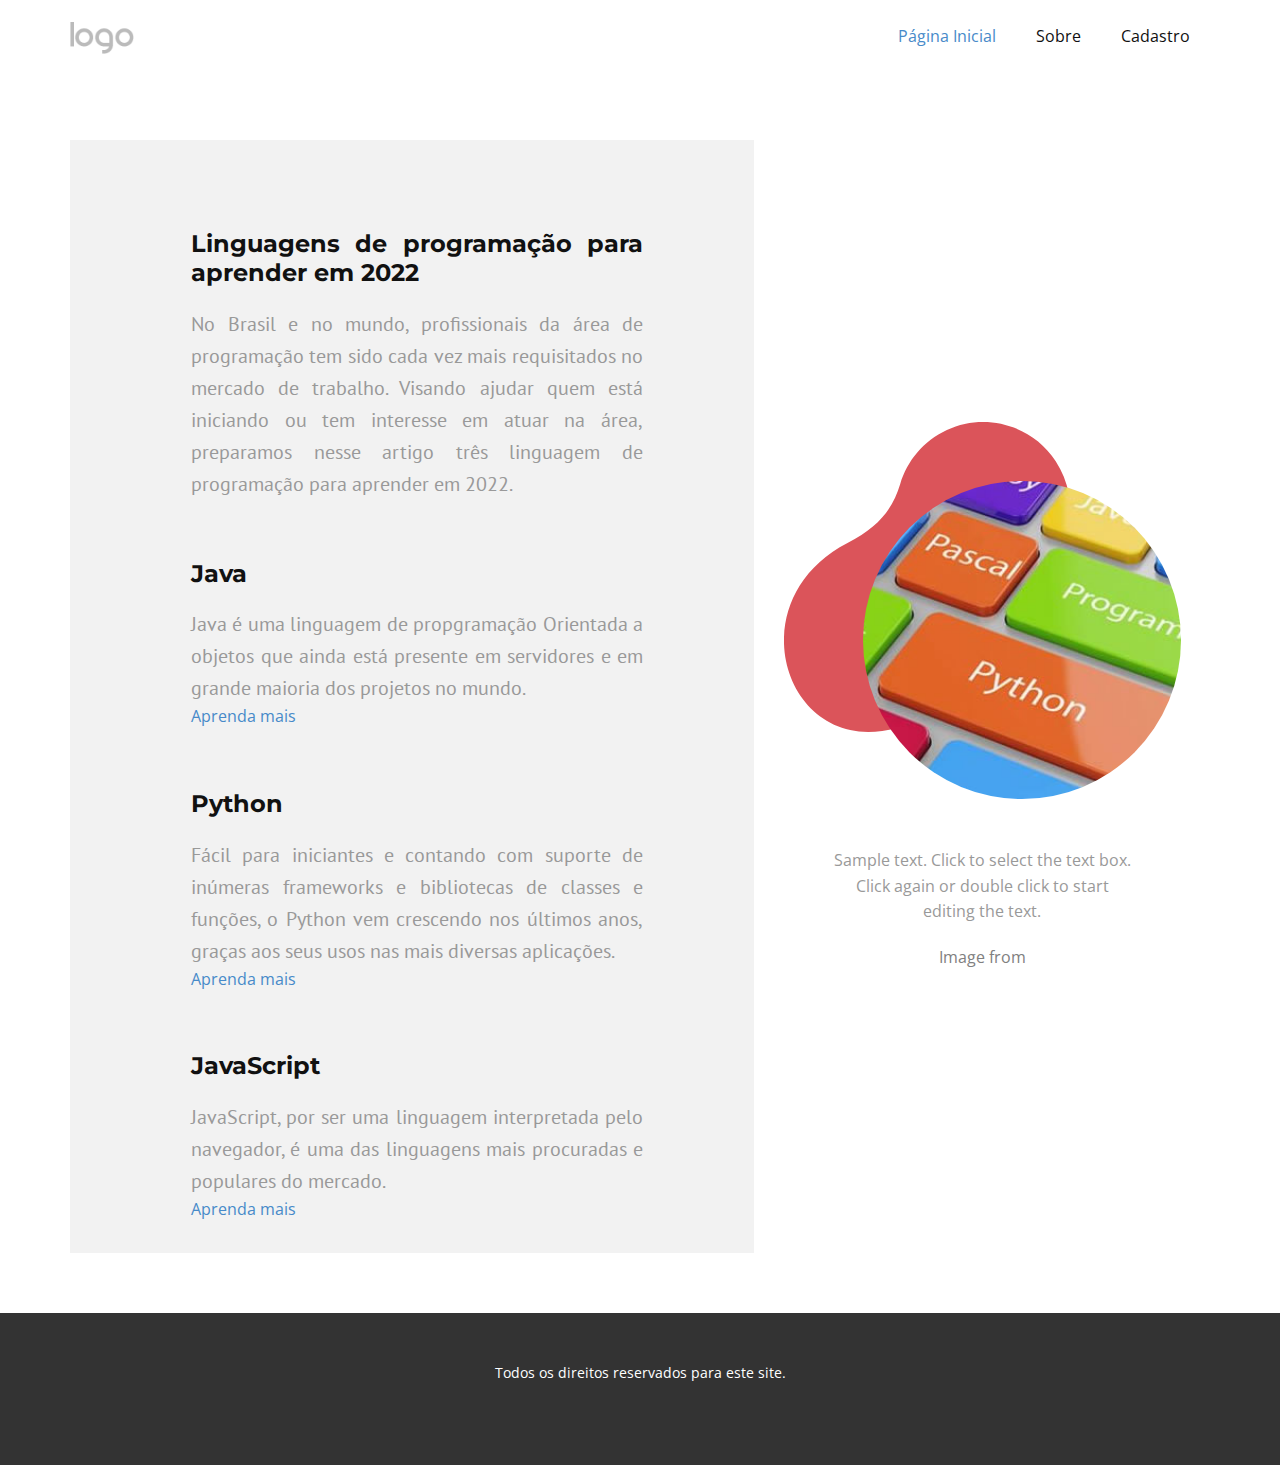
<file: index.html>
<!DOCTYPE html>
<html style="font-size: 16px;" lang="pt"><head>
    <meta name="viewport" content="width=device-width, initial-scale=1.0">
    <meta charset="utf-8">
    <meta name="keywords" content="">
    <meta name="description" content="">
    <title>Página Inicial</title>
    <link rel="stylesheet" href="nicepage.css" media="screen">
<link rel="stylesheet" href="Página-Inicial.css" media="screen">
    <script class="u-script" type="text/javascript" src="jquery.js" defer=""></script>
    <script class="u-script" type="text/javascript" src="nicepage.js" defer=""></script>
    <meta name="generator" content="Nicepage 4.19.3, nicepage.com">
    <link id="u-theme-google-font" rel="stylesheet" href="https://fonts.googleapis.com/css?family=Roboto:100,100i,300,300i,400,400i,500,500i,700,700i,900,900i|Open+Sans:300,300i,400,400i,500,500i,600,600i,700,700i,800,800i">
    <link id="u-page-google-font" rel="stylesheet" href="https://fonts.googleapis.com/css?family=Montserrat:100,100i,200,200i,300,300i,400,400i,500,500i,600,600i,700,700i,800,800i,900,900i|PT+Sans:400,400i,700,700i">
    
    <script type="application/ld+json">{
		"@context": "http://schema.org",
		"@type": "Organization",
		"name": "",
  	"logo": "images/default-logo.png"
}</script>
    <meta name="theme-color" content="#478ac9">
    <meta property="og:title" content="Página Inicial">
    <meta property="og:type" content="website">
  </head>
  <body class="u-body u-xl-mode" data-lang="pt"><header class="u-clearfix u-header u-header" id="sec-f752"><div class="u-clearfix u-sheet u-sheet-1">
        <a href="https://nicepage.com" class="u-image u-logo u-image-1">
          <img src="images/default-logo.png" class="u-logo-image u-logo-image-1">
        </a>
        <nav class="u-menu u-menu-one-level u-offcanvas u-menu-1">
          <div class="menu-collapse" style="font-size: 1rem; letter-spacing: 0px;">
            <a class="u-button-style u-custom-left-right-menu-spacing u-custom-padding-bottom u-custom-top-bottom-menu-spacing u-nav-link u-text-active-palette-1-base u-text-hover-palette-2-base" href="#">
              <svg class="u-svg-link" viewBox="0 0 24 24"><use xmlns:xlink="http://www.w3.org/1999/xlink" xlink:href="#menu-hamburger"></use></svg>
              <svg class="u-svg-content" version="1.1" id="menu-hamburger" viewBox="0 0 16 16" x="0px" y="0px" xmlns:xlink="http://www.w3.org/1999/xlink" xmlns="http://www.w3.org/2000/svg"><g><rect y="1" width="16" height="2"></rect><rect y="7" width="16" height="2"></rect><rect y="13" width="16" height="2"></rect>
</g></svg>
            </a>
          </div>
          <div class="u-custom-menu u-nav-container">
            <ul class="u-nav u-unstyled u-nav-1"><li class="u-nav-item"><a class="u-button-style u-nav-link u-text-active-palette-1-base u-text-hover-palette-2-base" href="index.html" style="padding: 10px 20px;">Página Inicial</a>
</li><li class="u-nav-item"><a class="u-button-style u-nav-link u-text-active-palette-1-base u-text-hover-palette-2-base" href="Sobre.html" style="padding: 10px 20px;">Sobre</a>
</li><li class="u-nav-item"><a class="u-button-style u-nav-link u-text-active-palette-1-base u-text-hover-palette-2-base" href="Cadastro.html" style="padding: 10px 20px;">Cadastro</a>
</li></ul>
          </div>
          <div class="u-custom-menu u-nav-container-collapse">
            <div class="u-black u-container-style u-inner-container-layout u-opacity u-opacity-95 u-sidenav">
              <div class="u-inner-container-layout u-sidenav-overflow">
                <div class="u-menu-close"></div>
                <ul class="u-align-center u-nav u-popupmenu-items u-unstyled u-nav-2"><li class="u-nav-item"><a class="u-button-style u-nav-link" href="index.html">Página Inicial</a>
</li><li class="u-nav-item"><a class="u-button-style u-nav-link" href="Sobre.html">Sobre</a>
</li><li class="u-nav-item"><a class="u-button-style u-nav-link" href="Cadastro.html">Cadastro</a>
</li></ul>
              </div>
            </div>
            <div class="u-black u-menu-overlay u-opacity u-opacity-70"></div>
          </div>
        </nav>
      </div></header>
    <section class="u-clearfix u-section-1" id="carousel_bf1a">
      <div class="u-clearfix u-sheet u-valign-middle u-sheet-1">
        <div class="u-clearfix u-expanded-width u-layout-wrap u-layout-wrap-1">
          <div class="u-gutter-0 u-layout">
            <div class="u-layout-row">
              <div class="u-align-justify-lg u-align-justify-xl u-align-left-md u-align-left-sm u-align-left-xs u-container-style u-grey-5 u-layout-cell u-shape-rectangle u-size-31-lg u-size-36-xl u-size-60-md u-size-60-sm u-size-60-xs u-layout-cell-1">
                <div class="u-container-layout u-container-layout-1">
                  <h4 class="u-custom-font u-font-montserrat u-text u-text-default u-text-1">Linguagens de programação para aprender em 2022</h4>
                  <p class="u-custom-font u-font-pt-sans u-text u-text-default u-text-grey-40 u-text-2">No Brasil e no mundo, profissionais da área de programação tem sido cada vez mais requisitados no mercado de trabalho. Visando ajudar quem está iniciando ou tem interesse em atuar na área, preparamos nesse artigo três linguagem de programação para aprender em 2022.</p>
                  <!--Página Java-->
                  <h4 class="u-custom-font u-font-montserrat u-text u-text-default u-text-1">Java</h4>
                  <p class="u-custom-font u-font-pt-sans u-text u-text-default u-text-grey-40 u-text-2">Java é uma linguagem de propgramação Orientada a objetos que ainda está presente em servidores e em grande maioria dos projetos no mundo.</p>
                  <a href="Página-linguagem-Java.html" class="" class="u-active-palette-4-base u-border-none u-btn u-btn-round u-button-style u-hover-palette-4-base u-palette-2-base u-radius-5 u-text-active-black u-text-body-alt-color u-text-hover-black u-btn-1">Aprenda mais</a>
                  <!--Página Phyton-->
                  <h4 class="u-custom-font u-font-montserrat u-text u-text-default u-text-1">Python</h4>
                  <p class="u-custom-font u-font-pt-sans u-text u-text-default u-text-grey-40 u-text-2">Fácil para iniciantes e contando com suporte de inúmeras frameworks e bibliotecas de classes e funções, o Python vem crescendo nos últimos anos, graças aos seus usos nas mais diversas aplicações.</p>
                  <a href="Página-linguagem-python.html" class="" class="u-active-palette-4-base u-border-none u-btn u-btn-round u-button-style u-hover-palette-4-base u-palette-2-base u-radius-5 u-text-active-black u-text-body-alt-color u-text-hover-black u-btn-1">Aprenda mais</a>
                  <!--Página HTML e CSS-->
                  <h4 class="u-custom-font u-font-montserrat u-text u-text-default u-text-1">JavaScript</h4>
                  <p class="u-custom-font u-font-pt-sans u-text u-text-default u-text-grey-40 u-text-2">JavaScript, por ser uma linguagem interpretada pelo navegador, é uma das linguagens mais procuradas e populares do mercado.</p>
                  <a href="Página-JavaScript.html" class="" class="u-active-palette-4-base u-border-none u-btn u-btn-round u-button-style u-hover-palette-4-base u-palette-2-base u-radius-5 u-text-active-black u-text-body-alt-color u-text-hover-black u-btn-1">Aprenda mais</a>
           

                  <!--       <a href="https://nicepage.com/website-builder" class="u-active-palette-4-base u-border-none u-btn u-btn-round u-button-style u-hover-palette-4-base u-palette-2-base u-radius-5 u-text-active-black u-text-body-alt-color u-text-hover-black u-btn-1">learn more</a> -->
          </div>
              </div>
              <div class="u-align-center u-container-style u-layout-cell u-size-24-xl u-size-29-lg u-size-60-md u-size-60-sm u-size-60-xs u-layout-cell-2">
                <div class="u-container-layout u-valign-middle u-container-layout-2">
                  <div class="u-align-center u-container-style u-group u-group-1">
                    <div class="u-container-layout">
                      <div class="u-shape u-shape-svg u-text-palette-2-base u-shape-1">
                        <svg class="u-svg-link" preserveAspectRatio="none" viewBox="0 0 160 150" style=""><use xmlns:xlink="http://www.w3.org/1999/xlink" xlink:href="#svg-c915"></use></svg>
                        <svg class="u-svg-content" viewBox="0 0 160 150" x="0px" y="0px" id="svg-c915"><path d="M121.1,18C110.7,1.5,89.8-4.6,72.6,3.7c-10.5,5-17.7,14.2-20.8,24.7C48.4,39.9,42.4,48,28.3,55.5
	c-50.6,26.9-27.3,99.4,22,84.7c14.3-4.2,29.7-1.4,43.2,5.1c13.3,6.5,29.3,6.4,43.2-1.8c21-12.5,29.3-40.1,18.8-62.7
	c-2.5-5.4-5.9-10.1-9.8-14c-9.4-9.3-16.4-21-18.8-34.2C125.9,27.6,124,22.6,121.1,18z"></path></svg>
                      </div>
                      <div class="u-image u-image-circle u-preserve-proportions u-image-1" alt="" data-image-width="550" data-image-height="300"></div>
                    </div>
                  </div>
                  <p class="u-text u-text-grey-40 u-text-3">Sample text. Click to select the text box. Click again or double click to start editing the text.</p>
                  <p class="u-text u-text-default u-text-grey-50 u-text-4">Image from <!-- <a href="https://freepik.com/photos/man" class="u-active-none u-border-1 u-border-active-palette-4-base u-border-grey-75 u-border-hover-palette-4-base u-border-no-left u-border-no-right u-border-no-top u-btn u-button-style u-hover-none u-none u-text-active-black u-text-grey-50 u-text-hover-black u-btn-2">Freepik</a> -->
                  </p>
                </div>
              </div>
            </div>
          </div>
        </div>
      </div>
    </section>
    
    
    <footer class="u-align-center u-clearfix u-footer u-grey-80 u-footer" id="sec-f22d"><div class="u-clearfix u-sheet u-sheet-1">
        <p class="u-small-text u-text u-text-variant u-text-1">Todos os direitos reservados para este site.</p>
      </div></footer>
    <section class="u-backlink u-clearfix u-grey-80">

      <!--
      <a class="u-link" href="https://nicepage.com/website-templates" target="_blank">
        <span>Website Templates</span>
      </a>
      <p class="u-text">
        <span>created with</span>
      </p>
      <a class="u-link" href="" target="_blank">
        <span>Website Builder Software</span>
      </a>. -->
    </section>
  
</body></html>
</file>
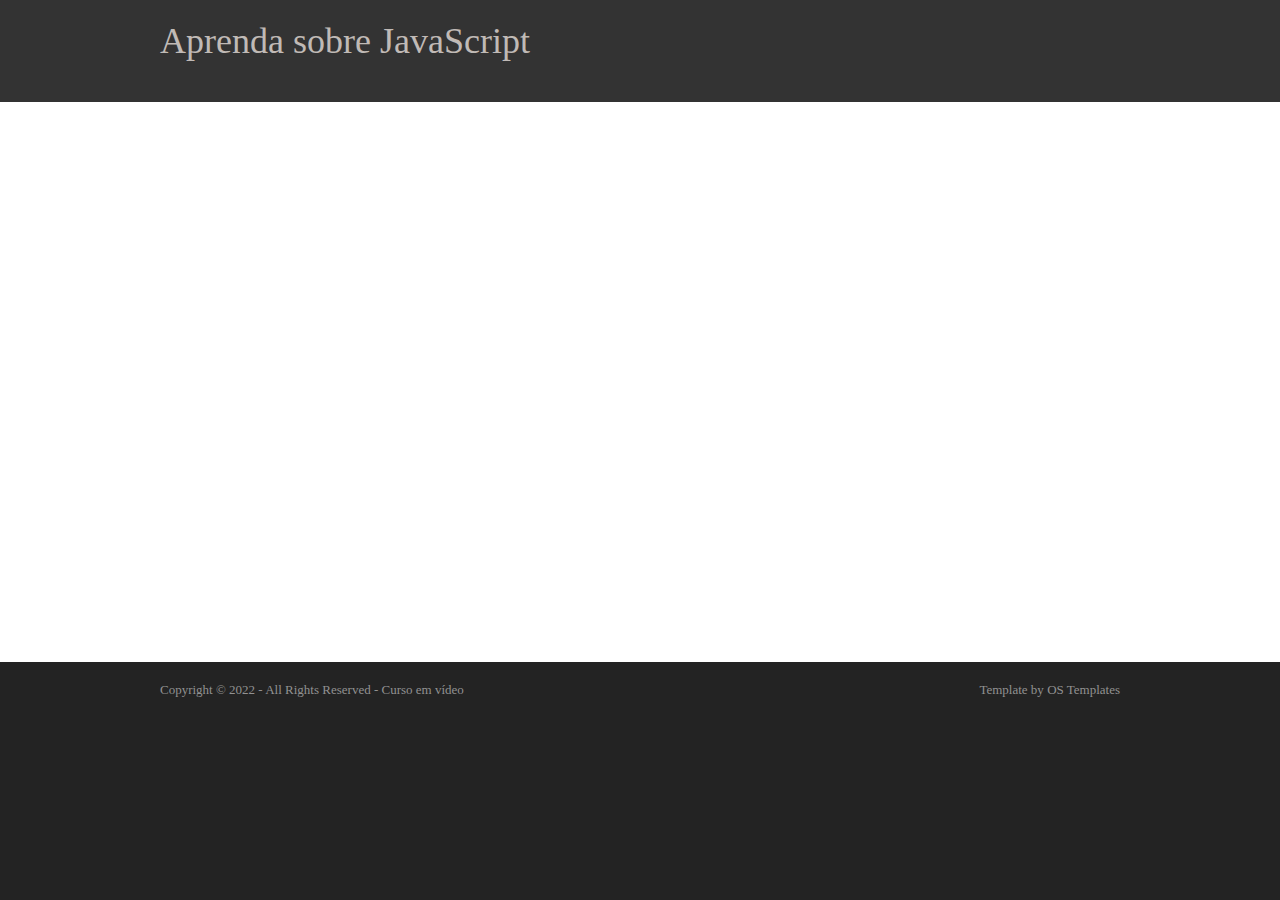
<file: Página-JavaScript.html>
<!DOCTYPE html>
<html lang="en" dir="ltr">
<head>
<title>Aprenda JavaScript</title>
<meta charset="UTF-8">
<link rel="stylesheet" href="styles/layout.css" type="text/css">
<!--[if lt IE 9]><script src="scripts/html5shiv.js"></script><![endif]-->
</head>
<body>
<div class="wrapper row1">
  <header id="header" class="clear">
    <div id="hgroup">
      <h1><a href="#">Aprenda sobre JavaScript</a></h1>
      <!-- <h2>Free HTML5 Website Template</h2> -->
    </div>
    
    
    <nav>

    <!--
      <ul>
        <li><a href="#">Text Link</a></li>
        <li><a href="#">Text Link</a></li>
        <li><a href="#">Text Link</a></li>
        <li><a href="#">Text Link</a></li>
        <li class="last"><a href="#">Text Link</a></li>
      </ul>
    -->

    </nav>
  </header>
</div>
 
<div class="wrapper row2">
    <br>
      <br>
  <div id="container" class="clear">
    <iframe width="940" height="400" src="https://www.youtube.com/embed/BXqUH86F-kA" title="YouTube video player" frameborder="0" allow="accelerometer; autoplay; clipboard-write; encrypted-media; gyroscope; picture-in-picture" allowfullscreen></iframe>
</div>
    
    <!--
    main content 
    <div id="homepage">
       Services 
      <section id="services" class="clear">
        <article class="one_third">
          <figure><img src="images/demo/290x180.gif" width="290" height="180" alt="">
            
            
            <figcaption>
              <h2>Indonectetus facilis</h2>
              <p>Nullamlacus dui ipsum conseque loborttis non euisque morbi penas dapibulum orna.</p>
              <footer class="more"><a href="#">Read More &raquo;</a></footer>
            </figcaption>
          </figure>
        </article>
        <article class="one_third">
          <figure><img src="images/demo/290x180.gif" width="290" height="180" alt="">
            <figcaption>
              <h2>Indonectetus facilis</h2>
              <p>Nullamlacus dui ipsum conseque loborttis non euisque morbi penas dapibulum orna.</p>
              <footer class="more"><a href="#">Read More &raquo;</a></footer>
            </figcaption>
          </figure>
        </article>
        <article class="one_third lastbox">
          <figure><img src="images/demo/290x180.gif" width="290" height="180" alt="">
            <figcaption>
              <h2>Indonectetus facilis</h2>
              <p>Nullamlacus dui ipsum conseque loborttis non euisque morbi penas dapibulum orna.</p>
              <footer class="more"><a href="#">Read More &raquo;</a></footer>
            </figcaption>
          </figure>
        </article>

    
      </section>
       / Services -->
      <!-- ########################################################################################## -->
      <!-- ########################################################################################## -->
      <!-- ########################################################################################## -->
      <!-- ########################################################################################## -->
      <!-- Introduction 
      <section id="intro" class="last clear">
        <article>
          <figure><img src="images/demo/450x250.gif" width="450" height="250" alt="">
            <figcaption>
              <h2>Indonectetus facilis leo nibh</h2>
              <p>This is a W3C compliant free website template from <a href="https://www.os-templates.com/" title="Free Website Templates">OS Templates</a>. For full terms of use of this template please read our <a href="https://www.os-templates.com/template-terms">website template licence</a>.</p>
              <p>You can use and modify the template for both personal and commercial use. You must keep all copyright information and credit links in the template and associated files. For more HTML5 templates visit <a href="https://www.os-templates.com/">free website templates</a>.</p>
              <footer class="more"><a href="#">Read More &raquo;</a></footer>
            </figcaption>
          </figure>
        </article>
      </section>

      -->

      <!--
       / Introduction 
    </div>
     / content body 
  </div>
</div>
 Footer 
<div class="wrapper row3">
  <div id="footer" class="clear">
     Section One 
    <section class="one_quarter">
      <h2 class="title">Link Block</h2>
      <nav>
        <ul>
          <li><a href="#">Lorem ipsum dolor sit</a></li>
          <li><a href="#">Amet consectetur</a></li>
          <li><a href="#">Praesent vel sem id</a></li>
          <li><a href="#">Curabitur hendrerit est</a></li>
          <li class="last"><a href="#">Sed a nulla urna</a></li>
        </ul>
      </nav>
    </section>
    -->

    <!-- Section Two 
    <section class="one_quarter">
      <h2 class="title">Link Block</h2>
      <nav>
        <ul>
          <li><a href="#">Lorem ipsum dolor sit</a></li>
          <li><a href="#">Amet consectetur</a></li>
          <li><a href="#">Praesent vel sem id</a></li>
          <li><a href="#">Curabitur hendrerit est</a></li>
          <li class="last"><a href="#">Sed a nulla urna</a></li>
        </ul>
      </nav>
    </section>
     Section Three 
    <section class="one_quarter">
      <h2 class="title">Link Block</h2>
      <nav>
        <ul>
          <li><a href="#">Lorem ipsum dolor sit</a></li>
          <li><a href="#">Amet consectetur</a></li>
          <li><a href="#">Praesent vel sem id</a></li>
          <li><a href="#">Curabitur hendrerit est</a></li>
          <li class="last"><a href="#">Sed a nulla urna</a></li>
        </ul>
      </nav>
    </section>
     Section Four 
    <section class="one_quarter lastbox">
      <h2 class="title">Link Block</h2>
      <nav>
        <ul>
          <li><a href="#">Lorem ipsum dolor sit</a></li>
          <li><a href="#">Amet consectetur</a></li>
          <li><a href="#">Praesent vel sem id</a></li>
          <li><a href="#">Curabitur hendrerit est</a></li>
          <li class="last"><a href="#">Sed a nulla urna</a></li>
        </ul>
      </nav>
    </section>
    / Section 
  </div>
</div>
-->

<!-- Copyright -->

<br>
<br>
<br>
<br>
<div class="wrapper row4">
  <footer id="copyright" class="clear">
    <p class="fl_left">Copyright &copy; 2022 - All Rights Reserved - <a href="https://www.youtube.com/c/CursoemV%C3%ADdeo">Curso em vídeo</a></p>
    <p class="fl_right">Template by <a target="_blank" href="https://www.os-templates.com/" title="Free Website Templates">OS Templates</a></p>
  </footer>
</div>
</body>
</html>
</file>
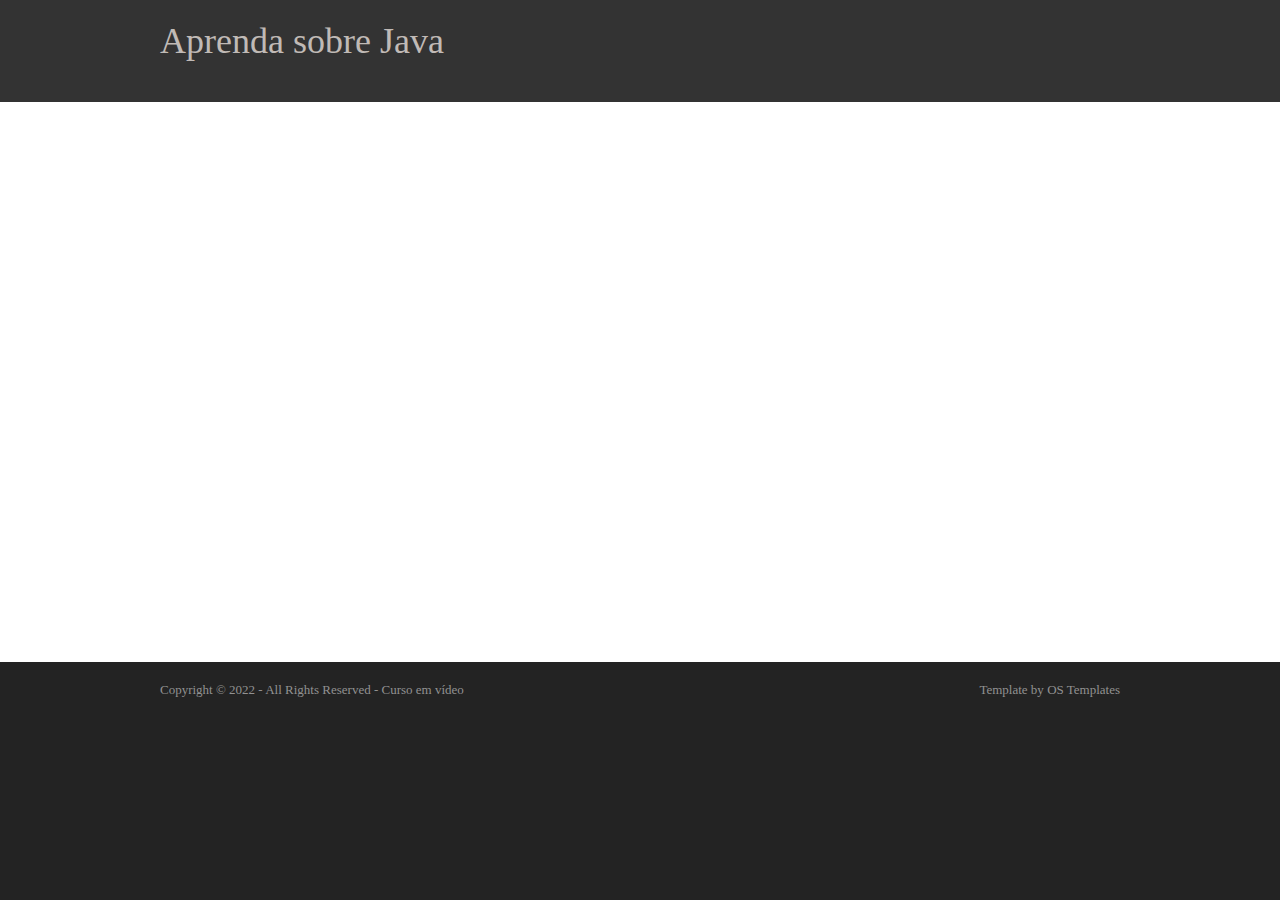
<file: Página-linguagem-Java.html>
<!DOCTYPE html>
<html lang="en" dir="ltr">
<head>
<title>Aprenda Java</title>
<meta charset="UTF-8">
<link rel="stylesheet" href="styles/layout.css" type="text/css">
<!--[if lt IE 9]><script src="scripts/html5shiv.js"></script><![endif]-->
</head>
<body>
<div class="wrapper row1">
  <header id="header" class="clear">
    <div id="hgroup">
      <h1><a href="#">Aprenda sobre Java</a></h1>
      <!-- <h2>Free HTML5 Website Template</h2> -->
    </div>
    
    
    <nav>

    <!--
      <ul>
        <li><a href="#">Text Link</a></li>
        <li><a href="#">Text Link</a></li>
        <li><a href="#">Text Link</a></li>
        <li><a href="#">Text Link</a></li>
        <li class="last"><a href="#">Text Link</a></li>
      </ul>
    -->

    </nav>
  </header>
</div>
 
<div class="wrapper row2">
    <br>
      <br>
  <div id="container" class="clear">
    <iframe width="940" height="400" src="https://www.youtube.com/embed/sTX0UEplF54" title="YouTube video player" frameborder="0" allow="accelerometer; autoplay; clipboard-write; encrypted-media; gyroscope; picture-in-picture" allowfullscreen></iframe>
</div>
    
    <!--
    main content 
    <div id="homepage">
       Services 
      <section id="services" class="clear">
        <article class="one_third">
          <figure><img src="images/demo/290x180.gif" width="290" height="180" alt="">
            
            
            <figcaption>
              <h2>Indonectetus facilis</h2>
              <p>Nullamlacus dui ipsum conseque loborttis non euisque morbi penas dapibulum orna.</p>
              <footer class="more"><a href="#">Read More &raquo;</a></footer>
            </figcaption>
          </figure>
        </article>
        <article class="one_third">
          <figure><img src="images/demo/290x180.gif" width="290" height="180" alt="">
            <figcaption>
              <h2>Indonectetus facilis</h2>
              <p>Nullamlacus dui ipsum conseque loborttis non euisque morbi penas dapibulum orna.</p>
              <footer class="more"><a href="#">Read More &raquo;</a></footer>
            </figcaption>
          </figure>
        </article>
        <article class="one_third lastbox">
          <figure><img src="images/demo/290x180.gif" width="290" height="180" alt="">
            <figcaption>
              <h2>Indonectetus facilis</h2>
              <p>Nullamlacus dui ipsum conseque loborttis non euisque morbi penas dapibulum orna.</p>
              <footer class="more"><a href="#">Read More &raquo;</a></footer>
            </figcaption>
          </figure>
        </article>

    
      </section>
       / Services -->
      <!-- ########################################################################################## -->
      <!-- ########################################################################################## -->
      <!-- ########################################################################################## -->
      <!-- ########################################################################################## -->
      <!-- Introduction 
      <section id="intro" class="last clear">
        <article>
          <figure><img src="images/demo/450x250.gif" width="450" height="250" alt="">
            <figcaption>
              <h2>Indonectetus facilis leo nibh</h2>
              <p>This is a W3C compliant free website template from <a href="https://www.os-templates.com/" title="Free Website Templates">OS Templates</a>. For full terms of use of this template please read our <a href="https://www.os-templates.com/template-terms">website template licence</a>.</p>
              <p>You can use and modify the template for both personal and commercial use. You must keep all copyright information and credit links in the template and associated files. For more HTML5 templates visit <a href="https://www.os-templates.com/">free website templates</a>.</p>
              <footer class="more"><a href="#">Read More &raquo;</a></footer>
            </figcaption>
          </figure>
        </article>
      </section>

      -->

      <!--
       / Introduction 
    </div>
     / content body 
  </div>
</div>
 Footer 
<div class="wrapper row3">
  <div id="footer" class="clear">
     Section One 
    <section class="one_quarter">
      <h2 class="title">Link Block</h2>
      <nav>
        <ul>
          <li><a href="#">Lorem ipsum dolor sit</a></li>
          <li><a href="#">Amet consectetur</a></li>
          <li><a href="#">Praesent vel sem id</a></li>
          <li><a href="#">Curabitur hendrerit est</a></li>
          <li class="last"><a href="#">Sed a nulla urna</a></li>
        </ul>
      </nav>
    </section>
    -->

    <!-- Section Two 
    <section class="one_quarter">
      <h2 class="title">Link Block</h2>
      <nav>
        <ul>
          <li><a href="#">Lorem ipsum dolor sit</a></li>
          <li><a href="#">Amet consectetur</a></li>
          <li><a href="#">Praesent vel sem id</a></li>
          <li><a href="#">Curabitur hendrerit est</a></li>
          <li class="last"><a href="#">Sed a nulla urna</a></li>
        </ul>
      </nav>
    </section>
     Section Three 
    <section class="one_quarter">
      <h2 class="title">Link Block</h2>
      <nav>
        <ul>
          <li><a href="#">Lorem ipsum dolor sit</a></li>
          <li><a href="#">Amet consectetur</a></li>
          <li><a href="#">Praesent vel sem id</a></li>
          <li><a href="#">Curabitur hendrerit est</a></li>
          <li class="last"><a href="#">Sed a nulla urna</a></li>
        </ul>
      </nav>
    </section>
     Section Four 
    <section class="one_quarter lastbox">
      <h2 class="title">Link Block</h2>
      <nav>
        <ul>
          <li><a href="#">Lorem ipsum dolor sit</a></li>
          <li><a href="#">Amet consectetur</a></li>
          <li><a href="#">Praesent vel sem id</a></li>
          <li><a href="#">Curabitur hendrerit est</a></li>
          <li class="last"><a href="#">Sed a nulla urna</a></li>
        </ul>
      </nav>
    </section>
    / Section 
  </div>
</div>
-->

<!-- Copyright -->

<br>
<br>
<br>
<br>
<div class="wrapper row4">
  <footer id="copyright" class="clear">
    <p class="fl_left">Copyright &copy; 2022 - All Rights Reserved - <a href="https://www.youtube.com/c/CursoemV%C3%ADdeo">Curso em vídeo</a></p>
    <p class="fl_right">Template by <a target="_blank" href="https://www.os-templates.com/" title="Free Website Templates">OS Templates</a></p>
  </footer>
</div>
</body>
</html>
</file>
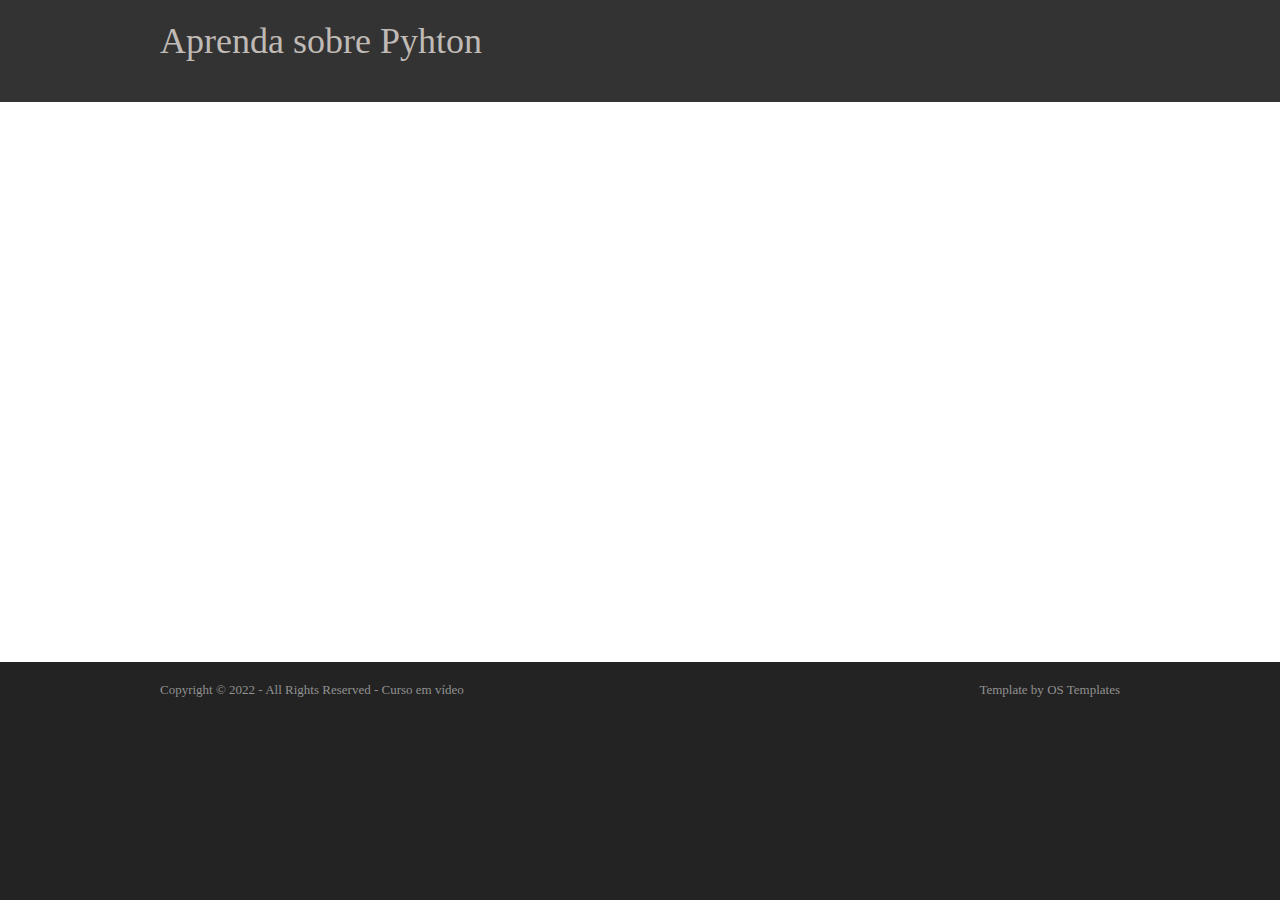
<file: Página-linguagem-python.html>
<!DOCTYPE html>
<html lang="en" dir="ltr">
<head>
<title>Aprenda Python</title>
<meta charset="UTF-8">
<link rel="stylesheet" href="styles/layout.css" type="text/css">
<!--[if lt IE 9]><script src="scripts/html5shiv.js"></script><![endif]-->
</head>
<body>
<div class="wrapper row1">
  <header id="header" class="clear">
    <div id="hgroup">
      <h1><a href="#">Aprenda sobre Pyhton</a></h1>
      <!-- <h2>Free HTML5 Website Template</h2> -->
    </div>
    
    
    <nav>

    <!--
      <ul>
        <li><a href="#">Text Link</a></li>
        <li><a href="#">Text Link</a></li>
        <li><a href="#">Text Link</a></li>
        <li><a href="#">Text Link</a></li>
        <li class="last"><a href="#">Text Link</a></li>
      </ul>
    -->

    </nav>
  </header>
</div>
 
<div class="wrapper row2">
    <br>
      <br>
  <div id="container" class="clear">
    <iframe width="940" height="400" src="https://www.youtube.com/embed/S9uPNppGsGo" title="YouTube video player" frameborder="0" allow="accelerometer; autoplay; clipboard-write; encrypted-media; gyroscope; picture-in-picture" allowfullscreen></iframe>
</div>
    
    <!--
    main content 
    <div id="homepage">
       Services 
      <section id="services" class="clear">
        <article class="one_third">
          <figure><img src="images/demo/290x180.gif" width="290" height="180" alt="">
            
            
            <figcaption>
              <h2>Indonectetus facilis</h2>
              <p>Nullamlacus dui ipsum conseque loborttis non euisque morbi penas dapibulum orna.</p>
              <footer class="more"><a href="#">Read More &raquo;</a></footer>
            </figcaption>
          </figure>
        </article>
        <article class="one_third">
          <figure><img src="images/demo/290x180.gif" width="290" height="180" alt="">
            <figcaption>
              <h2>Indonectetus facilis</h2>
              <p>Nullamlacus dui ipsum conseque loborttis non euisque morbi penas dapibulum orna.</p>
              <footer class="more"><a href="#">Read More &raquo;</a></footer>
            </figcaption>
          </figure>
        </article>
        <article class="one_third lastbox">
          <figure><img src="images/demo/290x180.gif" width="290" height="180" alt="">
            <figcaption>
              <h2>Indonectetus facilis</h2>
              <p>Nullamlacus dui ipsum conseque loborttis non euisque morbi penas dapibulum orna.</p>
              <footer class="more"><a href="#">Read More &raquo;</a></footer>
            </figcaption>
          </figure>
        </article>

    
      </section>
       / Services -->
      <!-- ########################################################################################## -->
      <!-- ########################################################################################## -->
      <!-- ########################################################################################## -->
      <!-- ########################################################################################## -->
      <!-- Introduction 
      <section id="intro" class="last clear">
        <article>
          <figure><img src="images/demo/450x250.gif" width="450" height="250" alt="">
            <figcaption>
              <h2>Indonectetus facilis leo nibh</h2>
              <p>This is a W3C compliant free website template from <a href="https://www.os-templates.com/" title="Free Website Templates">OS Templates</a>. For full terms of use of this template please read our <a href="https://www.os-templates.com/template-terms">website template licence</a>.</p>
              <p>You can use and modify the template for both personal and commercial use. You must keep all copyright information and credit links in the template and associated files. For more HTML5 templates visit <a href="https://www.os-templates.com/">free website templates</a>.</p>
              <footer class="more"><a href="#">Read More &raquo;</a></footer>
            </figcaption>
          </figure>
        </article>
      </section>

      -->

      <!--
       / Introduction 
    </div>
     / content body 
  </div>
</div>
 Footer 
<div class="wrapper row3">
  <div id="footer" class="clear">
     Section One 
    <section class="one_quarter">
      <h2 class="title">Link Block</h2>
      <nav>
        <ul>
          <li><a href="#">Lorem ipsum dolor sit</a></li>
          <li><a href="#">Amet consectetur</a></li>
          <li><a href="#">Praesent vel sem id</a></li>
          <li><a href="#">Curabitur hendrerit est</a></li>
          <li class="last"><a href="#">Sed a nulla urna</a></li>
        </ul>
      </nav>
    </section>
    -->

    <!-- Section Two 
    <section class="one_quarter">
      <h2 class="title">Link Block</h2>
      <nav>
        <ul>
          <li><a href="#">Lorem ipsum dolor sit</a></li>
          <li><a href="#">Amet consectetur</a></li>
          <li><a href="#">Praesent vel sem id</a></li>
          <li><a href="#">Curabitur hendrerit est</a></li>
          <li class="last"><a href="#">Sed a nulla urna</a></li>
        </ul>
      </nav>
    </section>
     Section Three 
    <section class="one_quarter">
      <h2 class="title">Link Block</h2>
      <nav>
        <ul>
          <li><a href="#">Lorem ipsum dolor sit</a></li>
          <li><a href="#">Amet consectetur</a></li>
          <li><a href="#">Praesent vel sem id</a></li>
          <li><a href="#">Curabitur hendrerit est</a></li>
          <li class="last"><a href="#">Sed a nulla urna</a></li>
        </ul>
      </nav>
    </section>
     Section Four 
    <section class="one_quarter lastbox">
      <h2 class="title">Link Block</h2>
      <nav>
        <ul>
          <li><a href="#">Lorem ipsum dolor sit</a></li>
          <li><a href="#">Amet consectetur</a></li>
          <li><a href="#">Praesent vel sem id</a></li>
          <li><a href="#">Curabitur hendrerit est</a></li>
          <li class="last"><a href="#">Sed a nulla urna</a></li>
        </ul>
      </nav>
    </section>
    / Section 
  </div>
</div>
-->

<!-- Copyright -->

<br>
<br>
<br>
<br>
<div class="wrapper row4">
  <footer id="copyright" class="clear">
    <p class="fl_left">Copyright &copy; 2022 - All Rights Reserved - <a href="https://www.youtube.com/c/CursoemV%C3%ADdeo">Curso em vídeo</a></p>
    <p class="fl_right">Template by <a target="_blank" href="https://www.os-templates.com/" title="Free Website Templates">OS Templates</a></p>
  </footer>
</div>
</body>
</html>
</file>
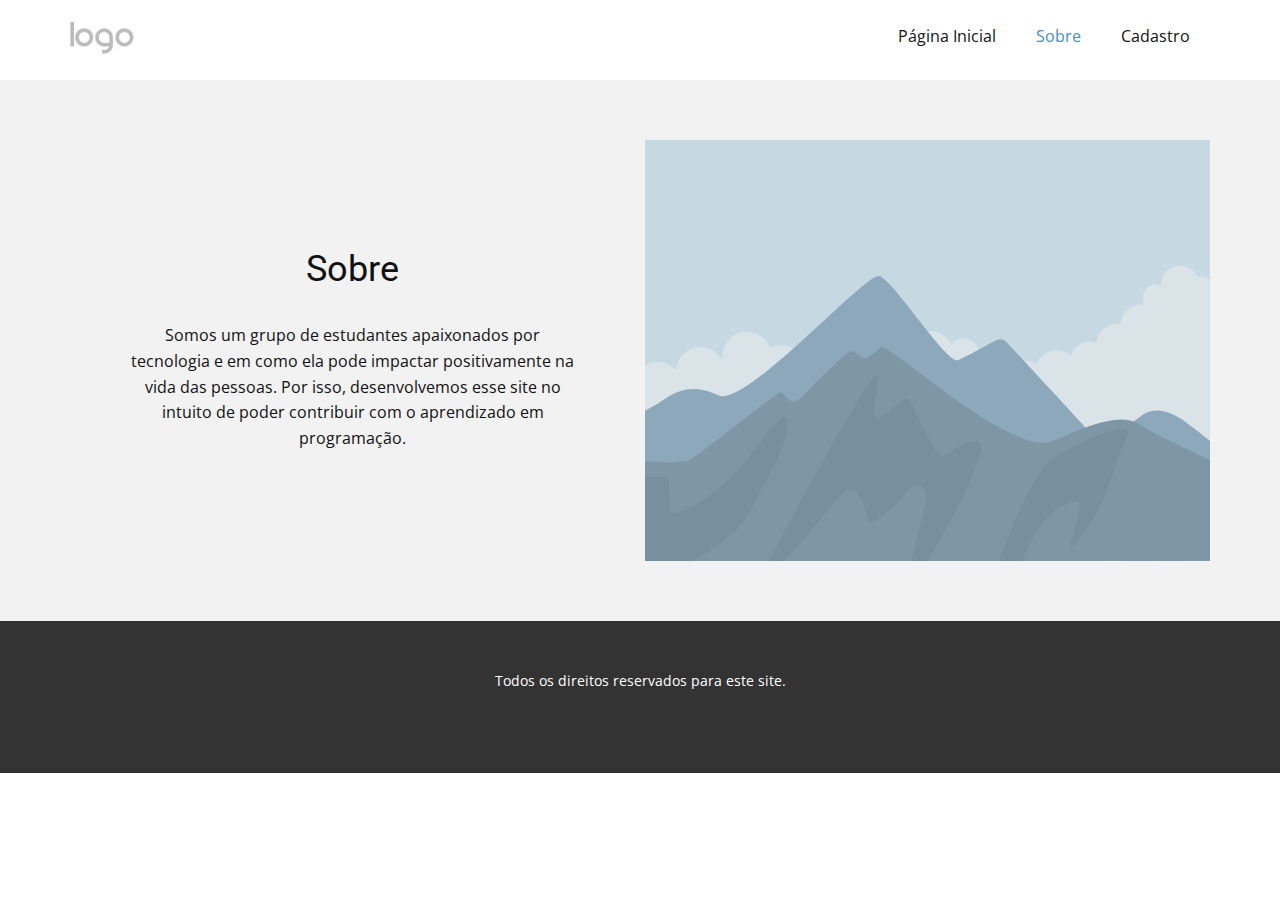
<file: Sobre.html>
<!DOCTYPE html>
<html style="font-size: 16px;" lang="pt"><head>
    <meta name="viewport" content="width=device-width, initial-scale=1.0">
    <meta charset="utf-8">
    <meta name="keywords" content="Sample Headline">
    <meta name="description" content="">
    <title>Sobre</title>
    <link rel="stylesheet" href="nicepage.css" media="screen">
<link rel="stylesheet" href="Sobre.css" media="screen">
    <script class="u-script" type="text/javascript" src="jquery.js" defer=""></script>
    <script class="u-script" type="text/javascript" src="nicepage.js" defer=""></script>
    <meta name="generator" content="Nicepage 4.19.3, nicepage.com">
    <link id="u-theme-google-font" rel="stylesheet" href="https://fonts.googleapis.com/css?family=Roboto:100,100i,300,300i,400,400i,500,500i,700,700i,900,900i|Open+Sans:300,300i,400,400i,500,500i,600,600i,700,700i,800,800i">
    
    
    <script type="application/ld+json">{
		"@context": "http://schema.org",
		"@type": "Organization",
		"name": "",
		"logo": "images/default-logo.png"
}</script>
    <meta name="theme-color" content="#478ac9">
    <meta property="og:title" content="Sobre">
    <meta property="og:type" content="website">
  </head>
  <body class="u-body u-xl-mode" data-lang="pt"><header class="u-clearfix u-header u-header" id="sec-f752"><div class="u-clearfix u-sheet u-sheet-1">
        <a href="https://nicepage.com" class="u-image u-logo u-image-1">
          <img src="images/default-logo.png" class="u-logo-image u-logo-image-1">
        </a>
        <nav class="u-menu u-menu-one-level u-offcanvas u-menu-1">
          <div class="menu-collapse" style="font-size: 1rem; letter-spacing: 0px;">
            <a class="u-button-style u-custom-left-right-menu-spacing u-custom-padding-bottom u-custom-top-bottom-menu-spacing u-nav-link u-text-active-palette-1-base u-text-hover-palette-2-base" href="#">
              <svg class="u-svg-link" viewBox="0 0 24 24"><use xmlns:xlink="http://www.w3.org/1999/xlink" xlink:href="#menu-hamburger"></use></svg>
              <svg class="u-svg-content" version="1.1" id="menu-hamburger" viewBox="0 0 16 16" x="0px" y="0px" xmlns:xlink="http://www.w3.org/1999/xlink" xmlns="http://www.w3.org/2000/svg"><g><rect y="1" width="16" height="2"></rect><rect y="7" width="16" height="2"></rect><rect y="13" width="16" height="2"></rect>
</g></svg>
            </a>
          </div>
          <div class="u-custom-menu u-nav-container">
            <ul class="u-nav u-unstyled u-nav-1"><li class="u-nav-item"><a class="u-button-style u-nav-link u-text-active-palette-1-base u-text-hover-palette-2-base" href="index.html" style="padding: 10px 20px;">Página Inicial</a>
</li><li class="u-nav-item"><a class="u-button-style u-nav-link u-text-active-palette-1-base u-text-hover-palette-2-base" href="Sobre.html" style="padding: 10px 20px;">Sobre</a>
</li><li class="u-nav-item"><a class="u-button-style u-nav-link u-text-active-palette-1-base u-text-hover-palette-2-base" href="Cadastro.html" style="padding: 10px 20px;">Cadastro</a>
</li></ul>
          </div>
          <div class="u-custom-menu u-nav-container-collapse">
            <div class="u-black u-container-style u-inner-container-layout u-opacity u-opacity-95 u-sidenav">
              <div class="u-inner-container-layout u-sidenav-overflow">
                <div class="u-menu-close"></div>
                <ul class="u-align-center u-nav u-popupmenu-items u-unstyled u-nav-2"><li class="u-nav-item"><a class="u-button-style u-nav-link" href="index.html">Página Inicial</a>
</li><li class="u-nav-item"><a class="u-button-style u-nav-link" href="Sobre.html">Sobre</a>
</li><li class="u-nav-item"><a class="u-button-style u-nav-link" href="Cadastro.html">Cadastro</a>
</li></ul>
              </div>
            </div>
            <div class="u-black u-menu-overlay u-opacity u-opacity-70"></div>
          </div>
        </nav>
      </div></header>
    <section class="u-clearfix u-grey-5 u-section-1" id="sec-e8de">
      <div class="u-clearfix u-sheet u-sheet-1">
        <div class="u-clearfix u-expanded-width u-gutter-10 u-layout-wrap u-layout-wrap-1">
          <div class="u-layout" style="">
            <div class="u-layout-row" style="">
              <div class="u-container-style u-layout-cell u-left-cell u-size-30 u-size-xs-60 u-layout-cell-1" src="">
                <div class="u-container-layout u-valign-middle u-container-layout-1">
                  <h2 class="u-align-center u-text u-text-default u-text-1">Sobre</h2>
                  <p class="u-align-center u-text u-text-2">Somos um grupo de estudantes apaixonados por tecnologia e em como ela pode impactar positivamente na vida das pessoas. Por isso, desenvolvemos esse site no intuito de poder contribuir com o aprendizado em programação.</p>
        <!--          <a href="#" class="u-btn u-btn-round u-button-style u-radius-50 u-btn-1">learn more</a> -->
                </div>
              </div>
              <div class="u-align-center u-container-style u-image u-layout-cell u-right-cell u-size-30 u-size-xs-60 u-image-1" src="" data-image-width="1080" data-image-height="1080">
                <div class="u-container-layout u-valign-middle u-container-layout-2" src=""></div>
              </div>
            </div>
          </div>
        </div>
      </div>
    </section>
    
    
    <footer class="u-align-center u-clearfix u-footer u-grey-80 u-footer" id="sec-f22d"><div class="u-clearfix u-sheet u-sheet-1">
        <p class="u-small-text u-text u-text-variant u-text-1">Todos os direitos reservados para este site.</p>
      </div></footer>
    <section class="u-backlink u-clearfix u-grey-80">
      <!--
      <a class="u-link" href="https://nicepage.com/website-templates" target="_blank">
        <span>Website Templates</span>
      </a> 
      <p class="u-text">
        <span>created with</span>
      </p>
      <a class="u-link" href="" target="_blank">
        <span>Website Builder Software</span>
      </a>. -->
    </section>
  
</body></html>
</file>
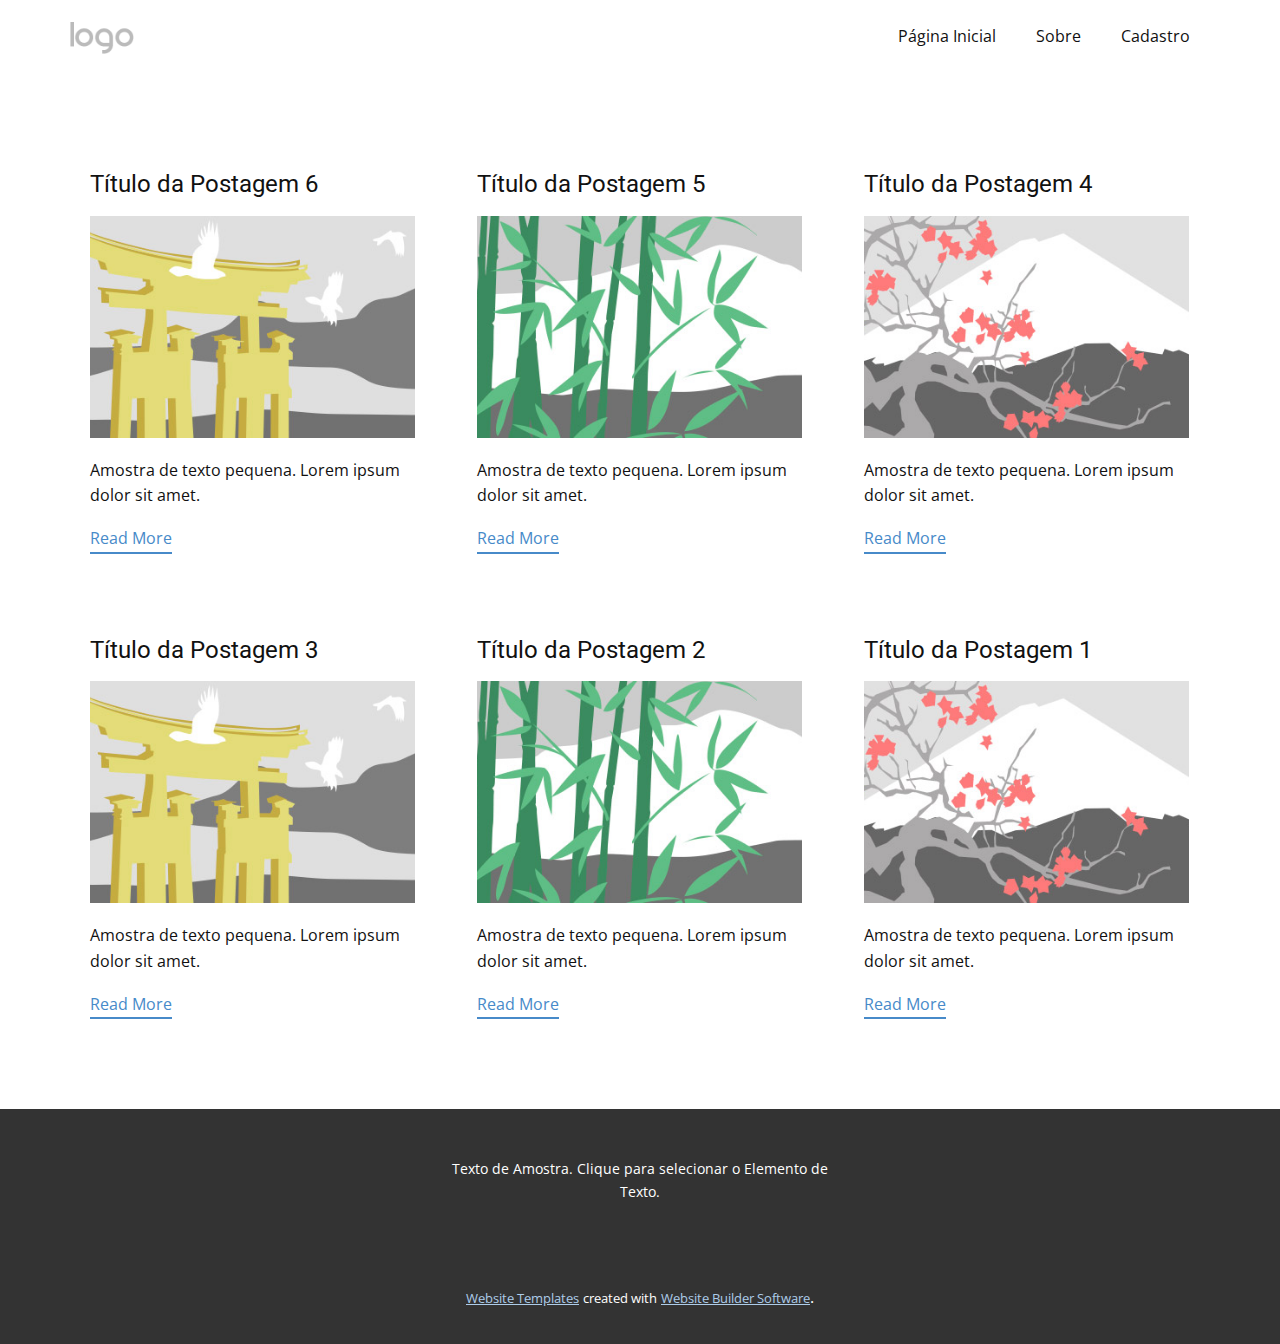
<file: blog/blog.html>
<html style="font-size: 16px;" lang="pt"><head>
    <meta name="viewport" content="width=device-width, initial-scale=1.0">
    <meta charset="utf-8">
    <meta name="keywords" content="">
    <meta name="description" content="">
    <title>Blog Template</title>
    <link rel="stylesheet" href="../nicepage.css" media="screen">
<link rel="stylesheet" href="../Blog-Template.css" media="screen">
    <script class="u-script" type="text/javascript" src="../jquery.js" defer=""></script>
    <script class="u-script" type="text/javascript" src="../nicepage.js" defer=""></script>
    <meta name="generator" content="Nicepage 4.19.3, nicepage.com">
    <link id="u-theme-google-font" rel="stylesheet" href="https://fonts.googleapis.com/css?family=Roboto:100,100i,300,300i,400,400i,500,500i,700,700i,900,900i|Open+Sans:300,300i,400,400i,500,500i,600,600i,700,700i,800,800i">
    
    
    <script type="application/ld+json">{
		"@context": "http://schema.org",
		"@type": "Organization",
		"name": "",
		"logo": "images/default-logo.png"
}</script>
    <meta name="theme-color" content="#478ac9">
  </head>
  <body class="u-body u-xl-mode" data-lang="pt"><header class="u-clearfix u-header u-header" id="sec-f752"><div class="u-clearfix u-sheet u-sheet-1">
        <a href="https://nicepage.com" class="u-image u-logo u-image-1">
          <img src="../images/default-logo.png" class="u-logo-image u-logo-image-1">
        </a>
        <nav class="u-menu u-menu-one-level u-offcanvas u-menu-1">
          <div class="menu-collapse" style="font-size: 1rem; letter-spacing: 0px;">
            <a class="u-button-style u-custom-left-right-menu-spacing u-custom-padding-bottom u-custom-top-bottom-menu-spacing u-nav-link u-text-active-palette-1-base u-text-hover-palette-2-base" href="#">
              <svg class="u-svg-link" viewBox="0 0 24 24"><use xmlns:xlink="http://www.w3.org/1999/xlink" xlink:href="#menu-hamburger"></use></svg>
              <svg class="u-svg-content" version="1.1" id="menu-hamburger" viewBox="0 0 16 16" x="0px" y="0px" xmlns:xlink="http://www.w3.org/1999/xlink" xmlns="http://www.w3.org/2000/svg"><g><rect y="1" width="16" height="2"></rect><rect y="7" width="16" height="2"></rect><rect y="13" width="16" height="2"></rect>
</g></svg>
            </a>
          </div>
          <div class="u-custom-menu u-nav-container">
            <ul class="u-nav u-unstyled u-nav-1"><li class="u-nav-item"><a class="u-button-style u-nav-link u-text-active-palette-1-base u-text-hover-palette-2-base" href="../Página-Inicial.html" style="padding: 10px 20px;">Página Inicial</a>
</li><li class="u-nav-item"><a class="u-button-style u-nav-link u-text-active-palette-1-base u-text-hover-palette-2-base" href="../Sobre.html" style="padding: 10px 20px;">Sobre</a>
</li><li class="u-nav-item"><a class="u-button-style u-nav-link u-text-active-palette-1-base u-text-hover-palette-2-base" href="../Cadastro.html" style="padding: 10px 20px;">Cadastro</a>
</li></ul>
          </div>
          <div class="u-custom-menu u-nav-container-collapse">
            <div class="u-black u-container-style u-inner-container-layout u-opacity u-opacity-95 u-sidenav">
              <div class="u-inner-container-layout u-sidenav-overflow">
                <div class="u-menu-close"></div>
                <ul class="u-align-center u-nav u-popupmenu-items u-unstyled u-nav-2"><li class="u-nav-item"><a class="u-button-style u-nav-link" href="../Página-Inicial.html">Página Inicial</a>
</li><li class="u-nav-item"><a class="u-button-style u-nav-link" href="../Sobre.html">Sobre</a>
</li><li class="u-nav-item"><a class="u-button-style u-nav-link" href="../Cadastro.html">Cadastro</a>
</li></ul>
              </div>
            </div>
            <div class="u-black u-menu-overlay u-opacity u-opacity-70"></div>
          </div>
        </nav>
      </div></header>
    <section class="u-clearfix u-section-1" id="sec-7347">
      <div class="u-clearfix u-sheet u-valign-middle u-sheet-1"><!--blog--><!--blog_options_json--><!--{"type":"Recent","source":"","tags":"","count":""}--><!--/blog_options_json-->
        <div class="u-blog u-expanded-width u-repeater u-repeater-1"><!--blog_post-->
          <div class="u-blog-post u-container-style u-repeater-item u-white u-repeater-item-1">
            <div class="u-container-layout u-similar-container u-valign-top u-container-layout-1"><!--blog_post_header-->
              <h4 class="u-blog-control u-text u-text-1">
                <a class="u-post-header-link" href="../blog/post-5.html">Título da Postagem 6</a>
              </h4><!--/blog_post_header--><!--blog_post_image-->
              <a class="u-post-header-link" href="../blog/post-5.html"><img alt="" class="u-blog-control u-expanded-width u-image u-image-default u-image-1" src="../images/8ad73f3c.jpeg"></a><!--/blog_post_image--><!--blog_post_content-->
              <div class="u-blog-control u-post-content u-text u-text-2 fr-view">Amostra de texto pequena. Lorem ipsum dolor sit amet.</div><!--/blog_post_content--><!--blog_post_readmore-->
              <a href="../blog/post-5.html" class="u-blog-control u-border-2 u-border-palette-1-base u-btn u-btn-rectangle u-button-style u-none u-btn-1"><!--blog_post_readmore_content--><!--options_json--><!--{"content":"Read More","defaultValue":"Ler Mais"}--><!--/options_json-->Read More<!--/blog_post_readmore_content--></a><!--/blog_post_readmore-->
            </div>
          </div><div class="u-blog-post u-container-style u-repeater-item u-video-cover u-white">
            <div class="u-container-layout u-similar-container u-valign-top u-container-layout-2"><!--blog_post_header-->
              <h4 class="u-blog-control u-text u-text-3">
                <a class="u-post-header-link" href="../blog/post-4.html">Título da Postagem 5</a>
              </h4><!--/blog_post_header--><!--blog_post_image-->
              <a class="u-post-header-link" href="../blog/post-4.html"><img alt="" class="u-blog-control u-expanded-width u-image u-image-default u-image-2" src="../images/68f64b9d.jpeg"></a><!--/blog_post_image--><!--blog_post_content-->
              <div class="u-blog-control u-post-content u-text u-text-4 fr-view">Amostra de texto pequena. Lorem ipsum dolor sit amet.</div><!--/blog_post_content--><!--blog_post_readmore-->
              <a href="../blog/post-4.html" class="u-blog-control u-border-2 u-border-palette-1-base u-btn u-btn-rectangle u-button-style u-none u-btn-2"><!--blog_post_readmore_content--><!--options_json--><!--{"content":"Read More","defaultValue":"Ler Mais"}--><!--/options_json-->Read More<!--/blog_post_readmore_content--></a><!--/blog_post_readmore-->
            </div>
          </div><div class="u-blog-post u-container-style u-repeater-item u-video-cover u-white">
            <div class="u-container-layout u-similar-container u-valign-top u-container-layout-3"><!--blog_post_header-->
              <h4 class="u-blog-control u-text u-text-5">
                <a class="u-post-header-link" href="../blog/post-3.html">Título da Postagem 4</a>
              </h4><!--/blog_post_header--><!--blog_post_image-->
              <a class="u-post-header-link" href="../blog/post-3.html"><img alt="" class="u-blog-control u-expanded-width u-image u-image-default u-image-3" src="../images/0fd3416c.jpeg"></a><!--/blog_post_image--><!--blog_post_content-->
              <div class="u-blog-control u-post-content u-text u-text-6 fr-view">Amostra de texto pequena. Lorem ipsum dolor sit amet.</div><!--/blog_post_content--><!--blog_post_readmore-->
              <a href="../blog/post-3.html" class="u-blog-control u-border-2 u-border-palette-1-base u-btn u-btn-rectangle u-button-style u-none u-btn-3"><!--blog_post_readmore_content--><!--options_json--><!--{"content":"Read More","defaultValue":"Ler Mais"}--><!--/options_json-->Read More<!--/blog_post_readmore_content--></a><!--/blog_post_readmore-->
            </div>
          </div><div class="u-blog-post u-container-style u-repeater-item u-white u-repeater-item-1">
            <div class="u-container-layout u-similar-container u-valign-top u-container-layout-1"><!--blog_post_header-->
              <h4 class="u-blog-control u-text u-text-1">
                <a class="u-post-header-link" href="../blog/post-2.html">Título da Postagem 3</a>
              </h4><!--/blog_post_header--><!--blog_post_image-->
              <a class="u-post-header-link" href="../blog/post-2.html"><img alt="" class="u-blog-control u-expanded-width u-image u-image-default u-image-1" src="../images/8ad73f3c.jpeg"></a><!--/blog_post_image--><!--blog_post_content-->
              <div class="u-blog-control u-post-content u-text u-text-2 fr-view">Amostra de texto pequena. Lorem ipsum dolor sit amet.</div><!--/blog_post_content--><!--blog_post_readmore-->
              <a href="../blog/post-2.html" class="u-blog-control u-border-2 u-border-palette-1-base u-btn u-btn-rectangle u-button-style u-none u-btn-1"><!--blog_post_readmore_content--><!--options_json--><!--{"content":"Read More","defaultValue":"Ler Mais"}--><!--/options_json-->Read More<!--/blog_post_readmore_content--></a><!--/blog_post_readmore-->
            </div>
          </div><div class="u-blog-post u-container-style u-repeater-item u-video-cover u-white">
            <div class="u-container-layout u-similar-container u-valign-top u-container-layout-2"><!--blog_post_header-->
              <h4 class="u-blog-control u-text u-text-3">
                <a class="u-post-header-link" href="../blog/post-1.html">Título da Postagem 2</a>
              </h4><!--/blog_post_header--><!--blog_post_image-->
              <a class="u-post-header-link" href="../blog/post-1.html"><img alt="" class="u-blog-control u-expanded-width u-image u-image-default u-image-2" src="../images/68f64b9d.jpeg"></a><!--/blog_post_image--><!--blog_post_content-->
              <div class="u-blog-control u-post-content u-text u-text-4 fr-view">Amostra de texto pequena. Lorem ipsum dolor sit amet.</div><!--/blog_post_content--><!--blog_post_readmore-->
              <a href="../blog/post-1.html" class="u-blog-control u-border-2 u-border-palette-1-base u-btn u-btn-rectangle u-button-style u-none u-btn-2"><!--blog_post_readmore_content--><!--options_json--><!--{"content":"Read More","defaultValue":"Ler Mais"}--><!--/options_json-->Read More<!--/blog_post_readmore_content--></a><!--/blog_post_readmore-->
            </div>
          </div><div class="u-blog-post u-container-style u-repeater-item u-video-cover u-white">
            <div class="u-container-layout u-similar-container u-valign-top u-container-layout-3"><!--blog_post_header-->
              <h4 class="u-blog-control u-text u-text-5">
                <a class="u-post-header-link" href="../blog/post.html">Título da Postagem 1</a>
              </h4><!--/blog_post_header--><!--blog_post_image-->
              <a class="u-post-header-link" href="../blog/post.html"><img alt="" class="u-blog-control u-expanded-width u-image u-image-default u-image-3" src="../images/0fd3416c.jpeg"></a><!--/blog_post_image--><!--blog_post_content-->
              <div class="u-blog-control u-post-content u-text u-text-6 fr-view">Amostra de texto pequena. Lorem ipsum dolor sit amet.</div><!--/blog_post_content--><!--blog_post_readmore-->
              <a href="../blog/post.html" class="u-blog-control u-border-2 u-border-palette-1-base u-btn u-btn-rectangle u-button-style u-none u-btn-3"><!--blog_post_readmore_content--><!--options_json--><!--{"content":"Read More","defaultValue":"Ler Mais"}--><!--/options_json-->Read More<!--/blog_post_readmore_content--></a><!--/blog_post_readmore-->
            </div>
          </div><!--/blog_post--><!--blog_post-->
          <!--/blog_post--><!--blog_post-->
          <!--/blog_post-->
        </div><!--/blog-->
      </div>
    </section>
    
    
    <footer class="u-align-center u-clearfix u-footer u-grey-80 u-footer" id="sec-f22d"><div class="u-clearfix u-sheet u-sheet-1">
        <p class="u-small-text u-text u-text-variant u-text-1">Texto de Amostra. Clique para selecionar o Elemento de Texto.</p>
      </div></footer>
    <section class="u-backlink u-clearfix u-grey-80">
      <a class="u-link" href="https://nicepage.com/website-templates" target="_blank">
        <span>Website Templates</span>
      </a>
      <p class="u-text">
        <span>created with</span>
      </p>
      <a class="u-link" href="" target="_blank">
        <span>Website Builder Software</span>
      </a>. 
    </section>
  
</body></html>
</file>
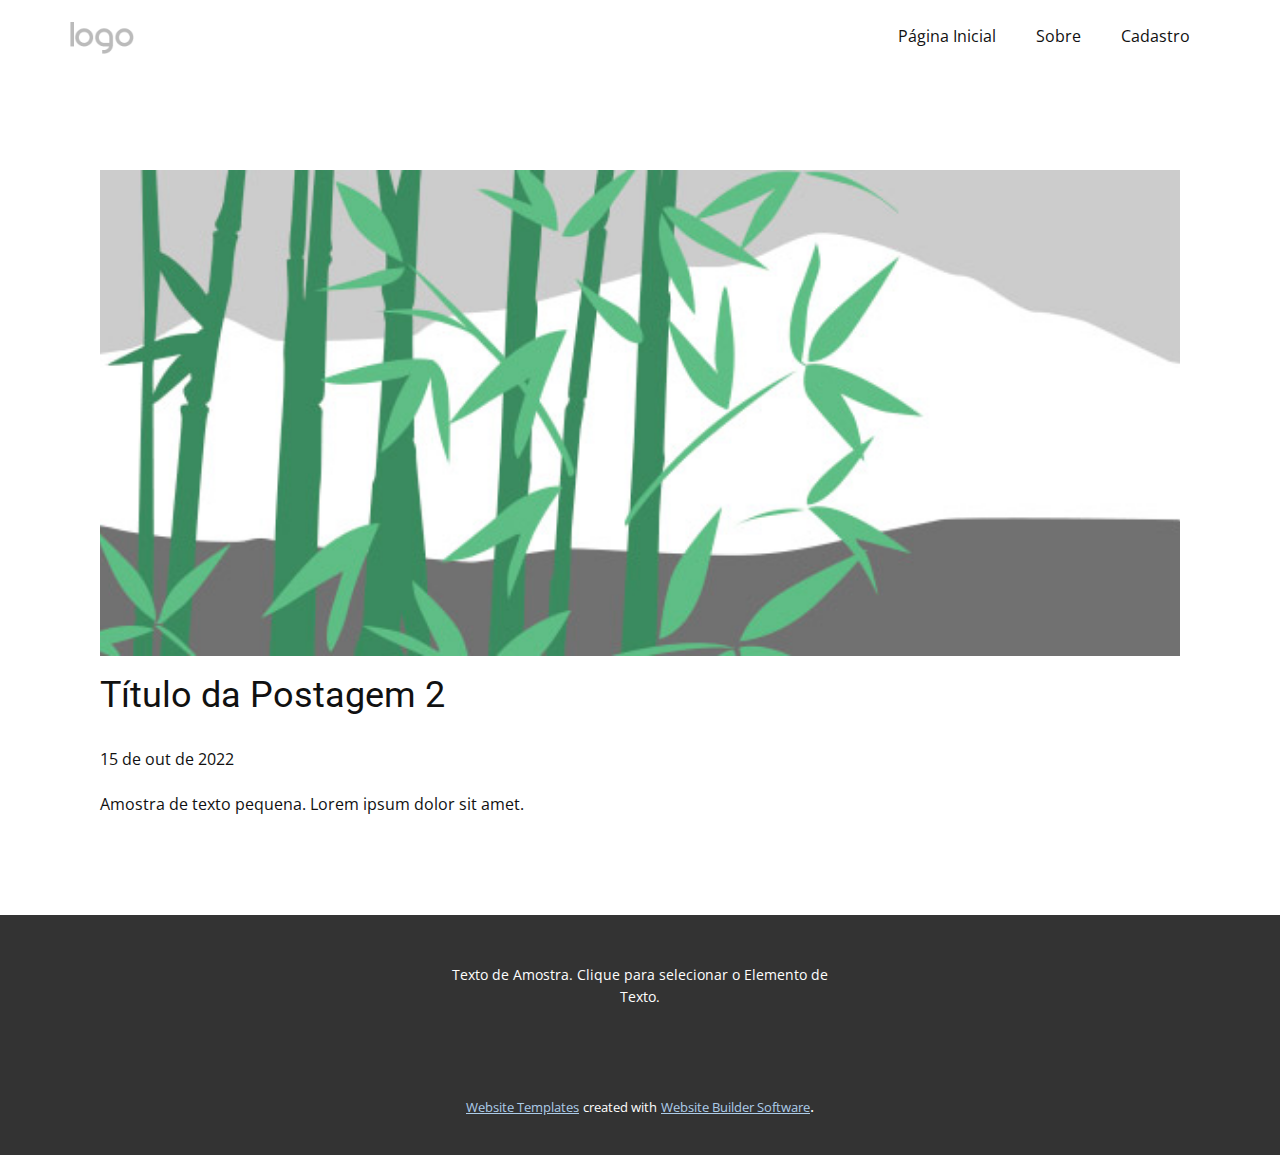
<file: blog/post-1.html>
<!doctype html>
<html style="font-size: 16px;" lang="pt"><head>
    <meta name="viewport" content="width=device-width, initial-scale=1.0">
    <meta charset="utf-8">
    <meta name="keywords" content="Título da Postagem 1">
    <meta name="description" content="">
    <title>Título da Postagem 2</title>
    <link rel="stylesheet" href="../nicepage.css" media="screen">
<link rel="stylesheet" href="../Post-Template.css" media="screen">
    <script class="u-script" type="text/javascript" src="../jquery.js" defer=""></script>
    <script class="u-script" type="text/javascript" src="../nicepage.js" defer=""></script>
    <meta name="generator" content="Nicepage 4.19.3, nicepage.com">
    <link id="u-theme-google-font" rel="stylesheet" href="https://fonts.googleapis.com/css?family=Roboto:100,100i,300,300i,400,400i,500,500i,700,700i,900,900i|Open+Sans:300,300i,400,400i,500,500i,600,600i,700,700i,800,800i">
    
    
    <script type="application/ld+json">{
		"@context": "http://schema.org",
		"@type": "Organization",
		"name": "",
		"logo": "images/default-logo.png"
}</script>
    <meta name="theme-color" content="#478ac9">
  </head>
  <body class="u-body u-xl-mode" data-lang="pt"><header class="u-clearfix u-header u-header" id="sec-f752"><div class="u-clearfix u-sheet u-sheet-1">
        <a href="https://nicepage.com" class="u-image u-logo u-image-1">
          <img src="../images/default-logo.png" class="u-logo-image u-logo-image-1">
        </a>
        <nav class="u-menu u-menu-one-level u-offcanvas u-menu-1">
          <div class="menu-collapse" style="font-size: 1rem; letter-spacing: 0px;">
            <a class="u-button-style u-custom-left-right-menu-spacing u-custom-padding-bottom u-custom-top-bottom-menu-spacing u-nav-link u-text-active-palette-1-base u-text-hover-palette-2-base" href="#">
              <svg class="u-svg-link" viewBox="0 0 24 24"><use xmlns:xlink="http://www.w3.org/1999/xlink" xlink:href="#menu-hamburger"></use></svg>
              <svg class="u-svg-content" version="1.1" id="menu-hamburger" viewBox="0 0 16 16" x="0px" y="0px" xmlns:xlink="http://www.w3.org/1999/xlink" xmlns="http://www.w3.org/2000/svg"><g><rect y="1" width="16" height="2"></rect><rect y="7" width="16" height="2"></rect><rect y="13" width="16" height="2"></rect>
</g></svg>
            </a>
          </div>
          <div class="u-custom-menu u-nav-container">
            <ul class="u-nav u-unstyled u-nav-1"><li class="u-nav-item"><a class="u-button-style u-nav-link u-text-active-palette-1-base u-text-hover-palette-2-base" href="../Página-Inicial.html" style="padding: 10px 20px;">Página Inicial</a>
</li><li class="u-nav-item"><a class="u-button-style u-nav-link u-text-active-palette-1-base u-text-hover-palette-2-base" href="../Sobre.html" style="padding: 10px 20px;">Sobre</a>
</li><li class="u-nav-item"><a class="u-button-style u-nav-link u-text-active-palette-1-base u-text-hover-palette-2-base" href="../Cadastro.html" style="padding: 10px 20px;">Cadastro</a>
</li></ul>
          </div>
          <div class="u-custom-menu u-nav-container-collapse">
            <div class="u-black u-container-style u-inner-container-layout u-opacity u-opacity-95 u-sidenav">
              <div class="u-inner-container-layout u-sidenav-overflow">
                <div class="u-menu-close"></div>
                <ul class="u-align-center u-nav u-popupmenu-items u-unstyled u-nav-2"><li class="u-nav-item"><a class="u-button-style u-nav-link" href="../Página-Inicial.html">Página Inicial</a>
</li><li class="u-nav-item"><a class="u-button-style u-nav-link" href="../Sobre.html">Sobre</a>
</li><li class="u-nav-item"><a class="u-button-style u-nav-link" href="../Cadastro.html">Cadastro</a>
</li></ul>
              </div>
            </div>
            <div class="u-black u-menu-overlay u-opacity u-opacity-70"></div>
          </div>
        </nav>
      </div></header>
    <section class="u-align-center u-clearfix u-section-1" id="sec-a426">
      <div class="u-clearfix u-sheet u-valign-middle-md u-valign-middle-sm u-valign-middle-xs u-sheet-1"><!--post_details--><!--post_details_options_json--><!--{"source":""}--><!--/post_details_options_json--><!--blog_post-->
        <div class="u-container-style u-expanded-width u-post-details u-post-details-1">
          <div class="u-container-layout u-valign-middle u-container-layout-1"><!--blog_post_image-->
            <img alt="" class="u-blog-control u-expanded-width u-image u-image-default u-image-1" src="../images/68f64b9d.jpeg"><!--/blog_post_image--><!--blog_post_header-->
            <h2 class="u-blog-control u-text u-text-1">Título da Postagem 2</h2><!--/blog_post_header--><!--blog_post_metadata-->
            <div class="u-blog-control u-metadata u-metadata-1"><!--blog_post_metadata_date-->
              <span class="u-meta-date u-meta-icon">15 de out de 2022</span><!--/blog_post_metadata_date--><!--blog_post_metadata_category-->
              <!--/blog_post_metadata_category--><!--blog_post_metadata_comments-->
              <!--/blog_post_metadata_comments-->
            </div><!--/blog_post_metadata--><!--blog_post_content-->
            <div class="u-align-justify u-blog-control u-post-content u-text u-text-2 fr-view">
  Amostra de texto pequena. Lorem ipsum dolor sit amet.
  </div><!--/blog_post_content-->
          </div>
        </div><!--/blog_post--><!--/post_details-->
      </div>
    </section>
    
    
    <footer class="u-align-center u-clearfix u-footer u-grey-80 u-footer" id="sec-f22d"><div class="u-clearfix u-sheet u-sheet-1">
        <p class="u-small-text u-text u-text-variant u-text-1">Texto de Amostra. Clique para selecionar o Elemento de Texto.</p>
      </div></footer>
    <section class="u-backlink u-clearfix u-grey-80">
      <a class="u-link" href="https://nicepage.com/website-templates" target="_blank">
        <span>Website Templates</span>
      </a>
      <p class="u-text">
        <span>created with</span>
      </p>
      <a class="u-link" href="" target="_blank">
        <span>Website Builder Software</span>
      </a>. 
    </section>
  
</body></html>
</file>
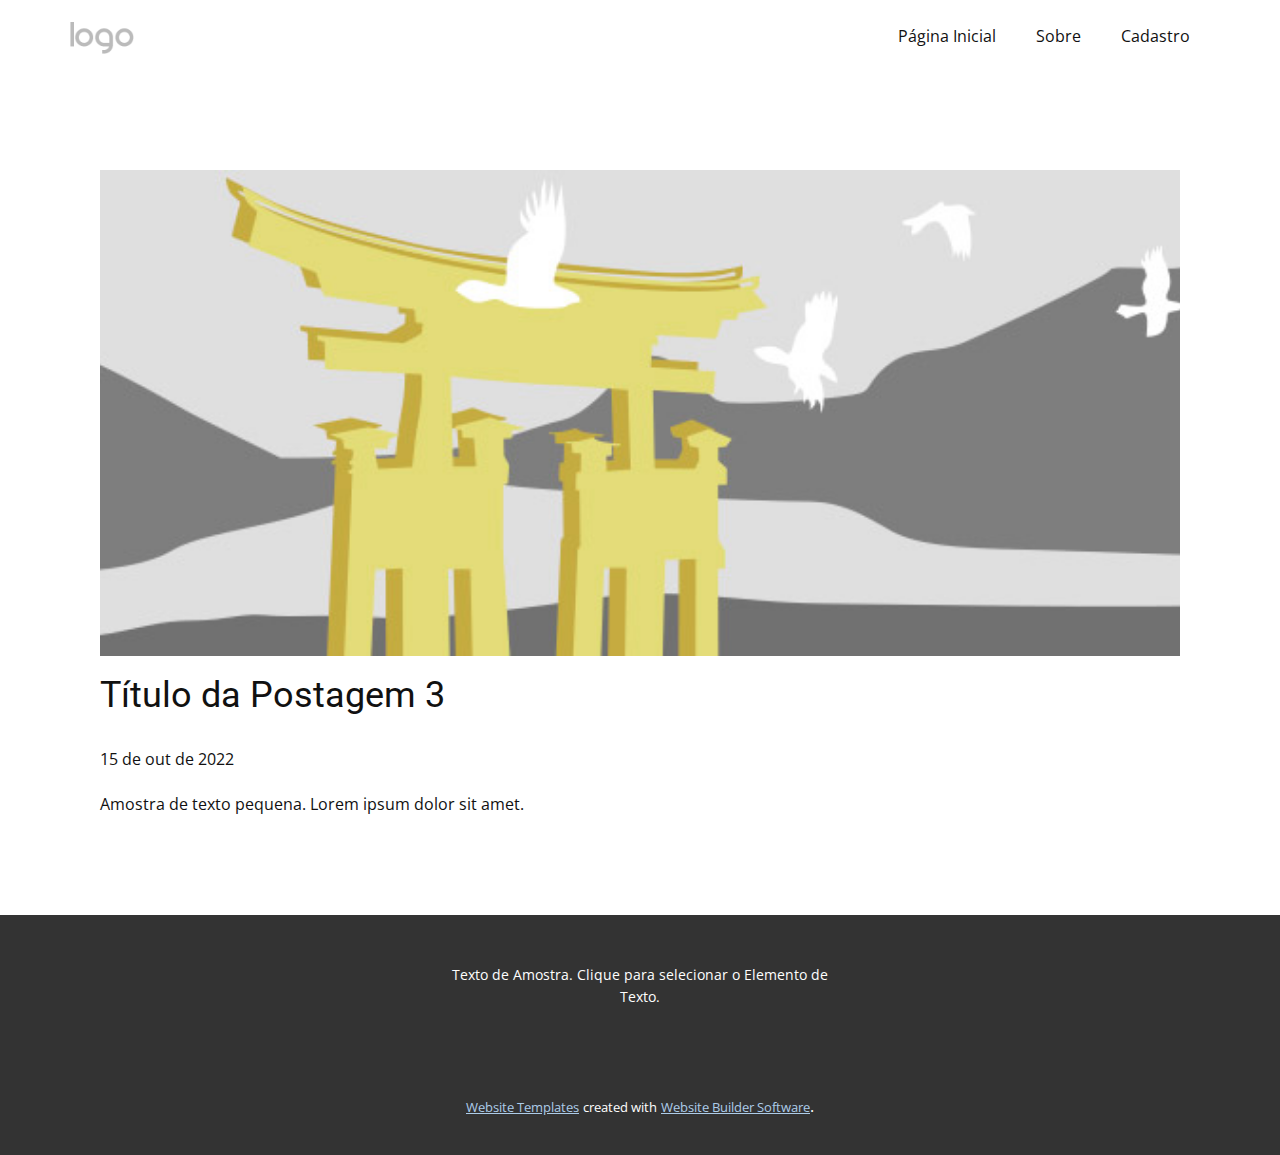
<file: blog/post-2.html>
<!doctype html>
<html style="font-size: 16px;" lang="pt"><head>
    <meta name="viewport" content="width=device-width, initial-scale=1.0">
    <meta charset="utf-8">
    <meta name="keywords" content="Título da Postagem 1">
    <meta name="description" content="">
    <title>Título da Postagem 3</title>
    <link rel="stylesheet" href="../nicepage.css" media="screen">
<link rel="stylesheet" href="../Post-Template.css" media="screen">
    <script class="u-script" type="text/javascript" src="../jquery.js" defer=""></script>
    <script class="u-script" type="text/javascript" src="../nicepage.js" defer=""></script>
    <meta name="generator" content="Nicepage 4.19.3, nicepage.com">
    <link id="u-theme-google-font" rel="stylesheet" href="https://fonts.googleapis.com/css?family=Roboto:100,100i,300,300i,400,400i,500,500i,700,700i,900,900i|Open+Sans:300,300i,400,400i,500,500i,600,600i,700,700i,800,800i">
    
    
    <script type="application/ld+json">{
		"@context": "http://schema.org",
		"@type": "Organization",
		"name": "",
		"logo": "images/default-logo.png"
}</script>
    <meta name="theme-color" content="#478ac9">
  </head>
  <body class="u-body u-xl-mode" data-lang="pt"><header class="u-clearfix u-header u-header" id="sec-f752"><div class="u-clearfix u-sheet u-sheet-1">
        <a href="https://nicepage.com" class="u-image u-logo u-image-1">
          <img src="../images/default-logo.png" class="u-logo-image u-logo-image-1">
        </a>
        <nav class="u-menu u-menu-one-level u-offcanvas u-menu-1">
          <div class="menu-collapse" style="font-size: 1rem; letter-spacing: 0px;">
            <a class="u-button-style u-custom-left-right-menu-spacing u-custom-padding-bottom u-custom-top-bottom-menu-spacing u-nav-link u-text-active-palette-1-base u-text-hover-palette-2-base" href="#">
              <svg class="u-svg-link" viewBox="0 0 24 24"><use xmlns:xlink="http://www.w3.org/1999/xlink" xlink:href="#menu-hamburger"></use></svg>
              <svg class="u-svg-content" version="1.1" id="menu-hamburger" viewBox="0 0 16 16" x="0px" y="0px" xmlns:xlink="http://www.w3.org/1999/xlink" xmlns="http://www.w3.org/2000/svg"><g><rect y="1" width="16" height="2"></rect><rect y="7" width="16" height="2"></rect><rect y="13" width="16" height="2"></rect>
</g></svg>
            </a>
          </div>
          <div class="u-custom-menu u-nav-container">
            <ul class="u-nav u-unstyled u-nav-1"><li class="u-nav-item"><a class="u-button-style u-nav-link u-text-active-palette-1-base u-text-hover-palette-2-base" href="../Página-Inicial.html" style="padding: 10px 20px;">Página Inicial</a>
</li><li class="u-nav-item"><a class="u-button-style u-nav-link u-text-active-palette-1-base u-text-hover-palette-2-base" href="../Sobre.html" style="padding: 10px 20px;">Sobre</a>
</li><li class="u-nav-item"><a class="u-button-style u-nav-link u-text-active-palette-1-base u-text-hover-palette-2-base" href="../Cadastro.html" style="padding: 10px 20px;">Cadastro</a>
</li></ul>
          </div>
          <div class="u-custom-menu u-nav-container-collapse">
            <div class="u-black u-container-style u-inner-container-layout u-opacity u-opacity-95 u-sidenav">
              <div class="u-inner-container-layout u-sidenav-overflow">
                <div class="u-menu-close"></div>
                <ul class="u-align-center u-nav u-popupmenu-items u-unstyled u-nav-2"><li class="u-nav-item"><a class="u-button-style u-nav-link" href="../Página-Inicial.html">Página Inicial</a>
</li><li class="u-nav-item"><a class="u-button-style u-nav-link" href="../Sobre.html">Sobre</a>
</li><li class="u-nav-item"><a class="u-button-style u-nav-link" href="../Cadastro.html">Cadastro</a>
</li></ul>
              </div>
            </div>
            <div class="u-black u-menu-overlay u-opacity u-opacity-70"></div>
          </div>
        </nav>
      </div></header>
    <section class="u-align-center u-clearfix u-section-1" id="sec-a426">
      <div class="u-clearfix u-sheet u-valign-middle-md u-valign-middle-sm u-valign-middle-xs u-sheet-1"><!--post_details--><!--post_details_options_json--><!--{"source":""}--><!--/post_details_options_json--><!--blog_post-->
        <div class="u-container-style u-expanded-width u-post-details u-post-details-1">
          <div class="u-container-layout u-valign-middle u-container-layout-1"><!--blog_post_image-->
            <img alt="" class="u-blog-control u-expanded-width u-image u-image-default u-image-1" src="../images/8ad73f3c.jpeg"><!--/blog_post_image--><!--blog_post_header-->
            <h2 class="u-blog-control u-text u-text-1">Título da Postagem 3</h2><!--/blog_post_header--><!--blog_post_metadata-->
            <div class="u-blog-control u-metadata u-metadata-1"><!--blog_post_metadata_date-->
              <span class="u-meta-date u-meta-icon">15 de out de 2022</span><!--/blog_post_metadata_date--><!--blog_post_metadata_category-->
              <!--/blog_post_metadata_category--><!--blog_post_metadata_comments-->
              <!--/blog_post_metadata_comments-->
            </div><!--/blog_post_metadata--><!--blog_post_content-->
            <div class="u-align-justify u-blog-control u-post-content u-text u-text-2 fr-view">
  Amostra de texto pequena. Lorem ipsum dolor sit amet.
  </div><!--/blog_post_content-->
          </div>
        </div><!--/blog_post--><!--/post_details-->
      </div>
    </section>
    
    
    <footer class="u-align-center u-clearfix u-footer u-grey-80 u-footer" id="sec-f22d"><div class="u-clearfix u-sheet u-sheet-1">
        <p class="u-small-text u-text u-text-variant u-text-1">Texto de Amostra. Clique para selecionar o Elemento de Texto.</p>
      </div></footer>
    <section class="u-backlink u-clearfix u-grey-80">
      <a class="u-link" href="https://nicepage.com/website-templates" target="_blank">
        <span>Website Templates</span>
      </a>
      <p class="u-text">
        <span>created with</span>
      </p>
      <a class="u-link" href="" target="_blank">
        <span>Website Builder Software</span>
      </a>. 
    </section>
  
</body></html>
</file>
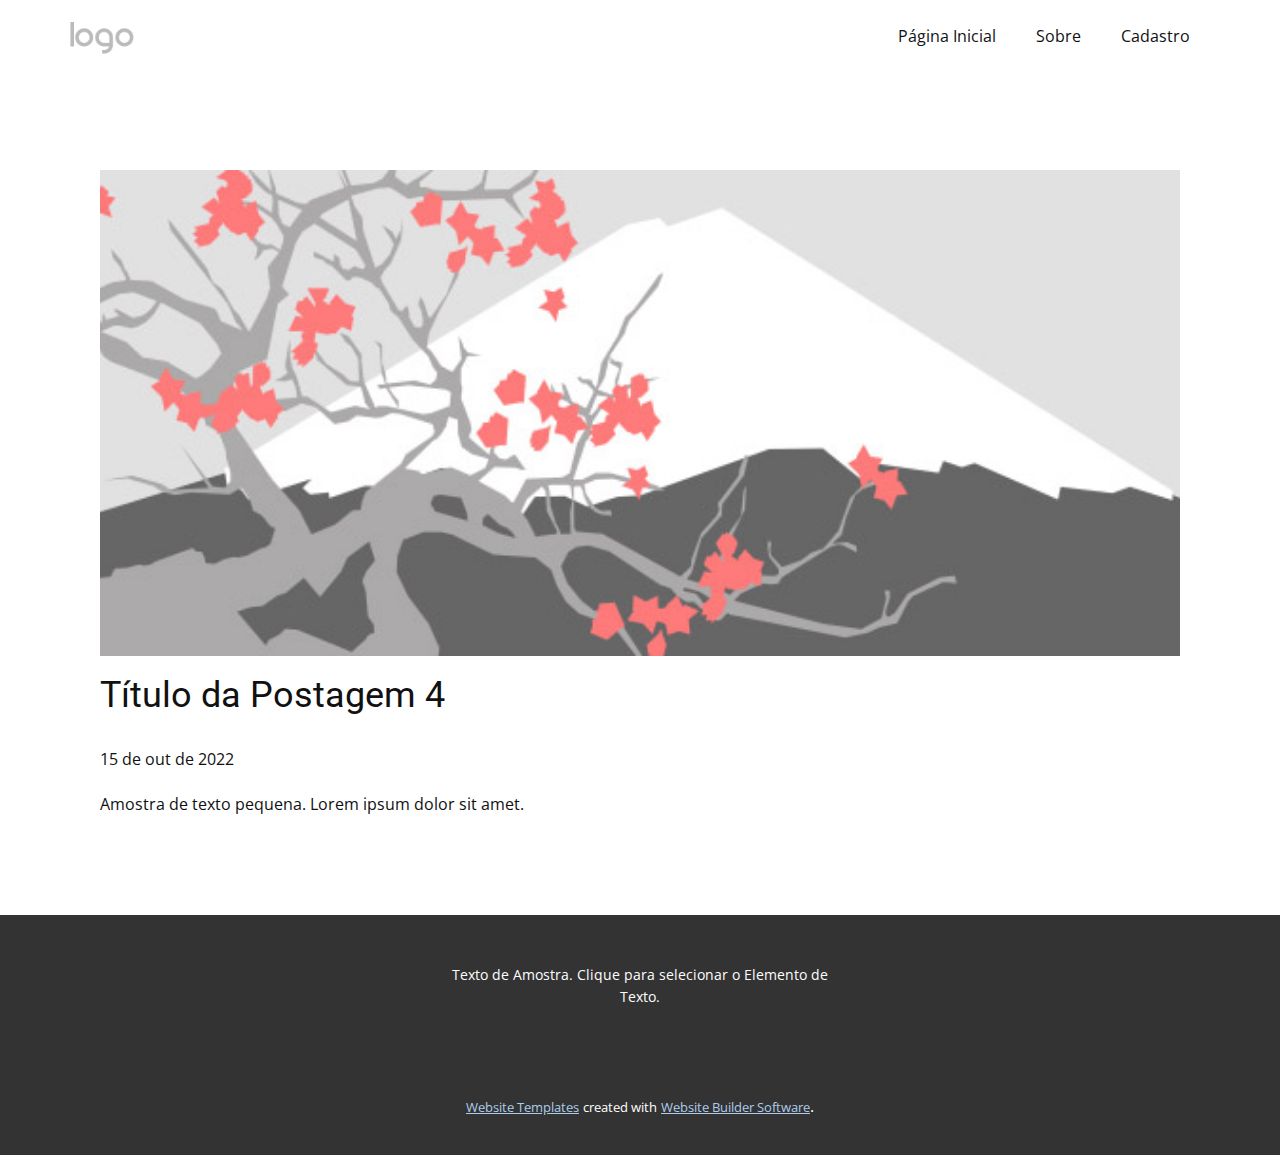
<file: blog/post-3.html>
<!doctype html>
<html style="font-size: 16px;" lang="pt"><head>
    <meta name="viewport" content="width=device-width, initial-scale=1.0">
    <meta charset="utf-8">
    <meta name="keywords" content="Título da Postagem 1">
    <meta name="description" content="">
    <title>Título da Postagem 4</title>
    <link rel="stylesheet" href="../nicepage.css" media="screen">
<link rel="stylesheet" href="../Post-Template.css" media="screen">
    <script class="u-script" type="text/javascript" src="../jquery.js" defer=""></script>
    <script class="u-script" type="text/javascript" src="../nicepage.js" defer=""></script>
    <meta name="generator" content="Nicepage 4.19.3, nicepage.com">
    <link id="u-theme-google-font" rel="stylesheet" href="https://fonts.googleapis.com/css?family=Roboto:100,100i,300,300i,400,400i,500,500i,700,700i,900,900i|Open+Sans:300,300i,400,400i,500,500i,600,600i,700,700i,800,800i">
    
    
    <script type="application/ld+json">{
		"@context": "http://schema.org",
		"@type": "Organization",
		"name": "",
		"logo": "images/default-logo.png"
}</script>
    <meta name="theme-color" content="#478ac9">
  </head>
  <body class="u-body u-xl-mode" data-lang="pt"><header class="u-clearfix u-header u-header" id="sec-f752"><div class="u-clearfix u-sheet u-sheet-1">
        <a href="https://nicepage.com" class="u-image u-logo u-image-1">
          <img src="../images/default-logo.png" class="u-logo-image u-logo-image-1">
        </a>
        <nav class="u-menu u-menu-one-level u-offcanvas u-menu-1">
          <div class="menu-collapse" style="font-size: 1rem; letter-spacing: 0px;">
            <a class="u-button-style u-custom-left-right-menu-spacing u-custom-padding-bottom u-custom-top-bottom-menu-spacing u-nav-link u-text-active-palette-1-base u-text-hover-palette-2-base" href="#">
              <svg class="u-svg-link" viewBox="0 0 24 24"><use xmlns:xlink="http://www.w3.org/1999/xlink" xlink:href="#menu-hamburger"></use></svg>
              <svg class="u-svg-content" version="1.1" id="menu-hamburger" viewBox="0 0 16 16" x="0px" y="0px" xmlns:xlink="http://www.w3.org/1999/xlink" xmlns="http://www.w3.org/2000/svg"><g><rect y="1" width="16" height="2"></rect><rect y="7" width="16" height="2"></rect><rect y="13" width="16" height="2"></rect>
</g></svg>
            </a>
          </div>
          <div class="u-custom-menu u-nav-container">
            <ul class="u-nav u-unstyled u-nav-1"><li class="u-nav-item"><a class="u-button-style u-nav-link u-text-active-palette-1-base u-text-hover-palette-2-base" href="../Página-Inicial.html" style="padding: 10px 20px;">Página Inicial</a>
</li><li class="u-nav-item"><a class="u-button-style u-nav-link u-text-active-palette-1-base u-text-hover-palette-2-base" href="../Sobre.html" style="padding: 10px 20px;">Sobre</a>
</li><li class="u-nav-item"><a class="u-button-style u-nav-link u-text-active-palette-1-base u-text-hover-palette-2-base" href="../Cadastro.html" style="padding: 10px 20px;">Cadastro</a>
</li></ul>
          </div>
          <div class="u-custom-menu u-nav-container-collapse">
            <div class="u-black u-container-style u-inner-container-layout u-opacity u-opacity-95 u-sidenav">
              <div class="u-inner-container-layout u-sidenav-overflow">
                <div class="u-menu-close"></div>
                <ul class="u-align-center u-nav u-popupmenu-items u-unstyled u-nav-2"><li class="u-nav-item"><a class="u-button-style u-nav-link" href="../Página-Inicial.html">Página Inicial</a>
</li><li class="u-nav-item"><a class="u-button-style u-nav-link" href="../Sobre.html">Sobre</a>
</li><li class="u-nav-item"><a class="u-button-style u-nav-link" href="../Cadastro.html">Cadastro</a>
</li></ul>
              </div>
            </div>
            <div class="u-black u-menu-overlay u-opacity u-opacity-70"></div>
          </div>
        </nav>
      </div></header>
    <section class="u-align-center u-clearfix u-section-1" id="sec-a426">
      <div class="u-clearfix u-sheet u-valign-middle-md u-valign-middle-sm u-valign-middle-xs u-sheet-1"><!--post_details--><!--post_details_options_json--><!--{"source":""}--><!--/post_details_options_json--><!--blog_post-->
        <div class="u-container-style u-expanded-width u-post-details u-post-details-1">
          <div class="u-container-layout u-valign-middle u-container-layout-1"><!--blog_post_image-->
            <img alt="" class="u-blog-control u-expanded-width u-image u-image-default u-image-1" src="../images/0fd3416c.jpeg"><!--/blog_post_image--><!--blog_post_header-->
            <h2 class="u-blog-control u-text u-text-1">Título da Postagem 4</h2><!--/blog_post_header--><!--blog_post_metadata-->
            <div class="u-blog-control u-metadata u-metadata-1"><!--blog_post_metadata_date-->
              <span class="u-meta-date u-meta-icon">15 de out de 2022</span><!--/blog_post_metadata_date--><!--blog_post_metadata_category-->
              <!--/blog_post_metadata_category--><!--blog_post_metadata_comments-->
              <!--/blog_post_metadata_comments-->
            </div><!--/blog_post_metadata--><!--blog_post_content-->
            <div class="u-align-justify u-blog-control u-post-content u-text u-text-2 fr-view">
  Amostra de texto pequena. Lorem ipsum dolor sit amet.
  </div><!--/blog_post_content-->
          </div>
        </div><!--/blog_post--><!--/post_details-->
      </div>
    </section>
    
    
    <footer class="u-align-center u-clearfix u-footer u-grey-80 u-footer" id="sec-f22d"><div class="u-clearfix u-sheet u-sheet-1">
        <p class="u-small-text u-text u-text-variant u-text-1">Texto de Amostra. Clique para selecionar o Elemento de Texto.</p>
      </div></footer>
    <section class="u-backlink u-clearfix u-grey-80">
      <a class="u-link" href="https://nicepage.com/website-templates" target="_blank">
        <span>Website Templates</span>
      </a>
      <p class="u-text">
        <span>created with</span>
      </p>
      <a class="u-link" href="" target="_blank">
        <span>Website Builder Software</span>
      </a>. 
    </section>
  
</body></html>
</file>
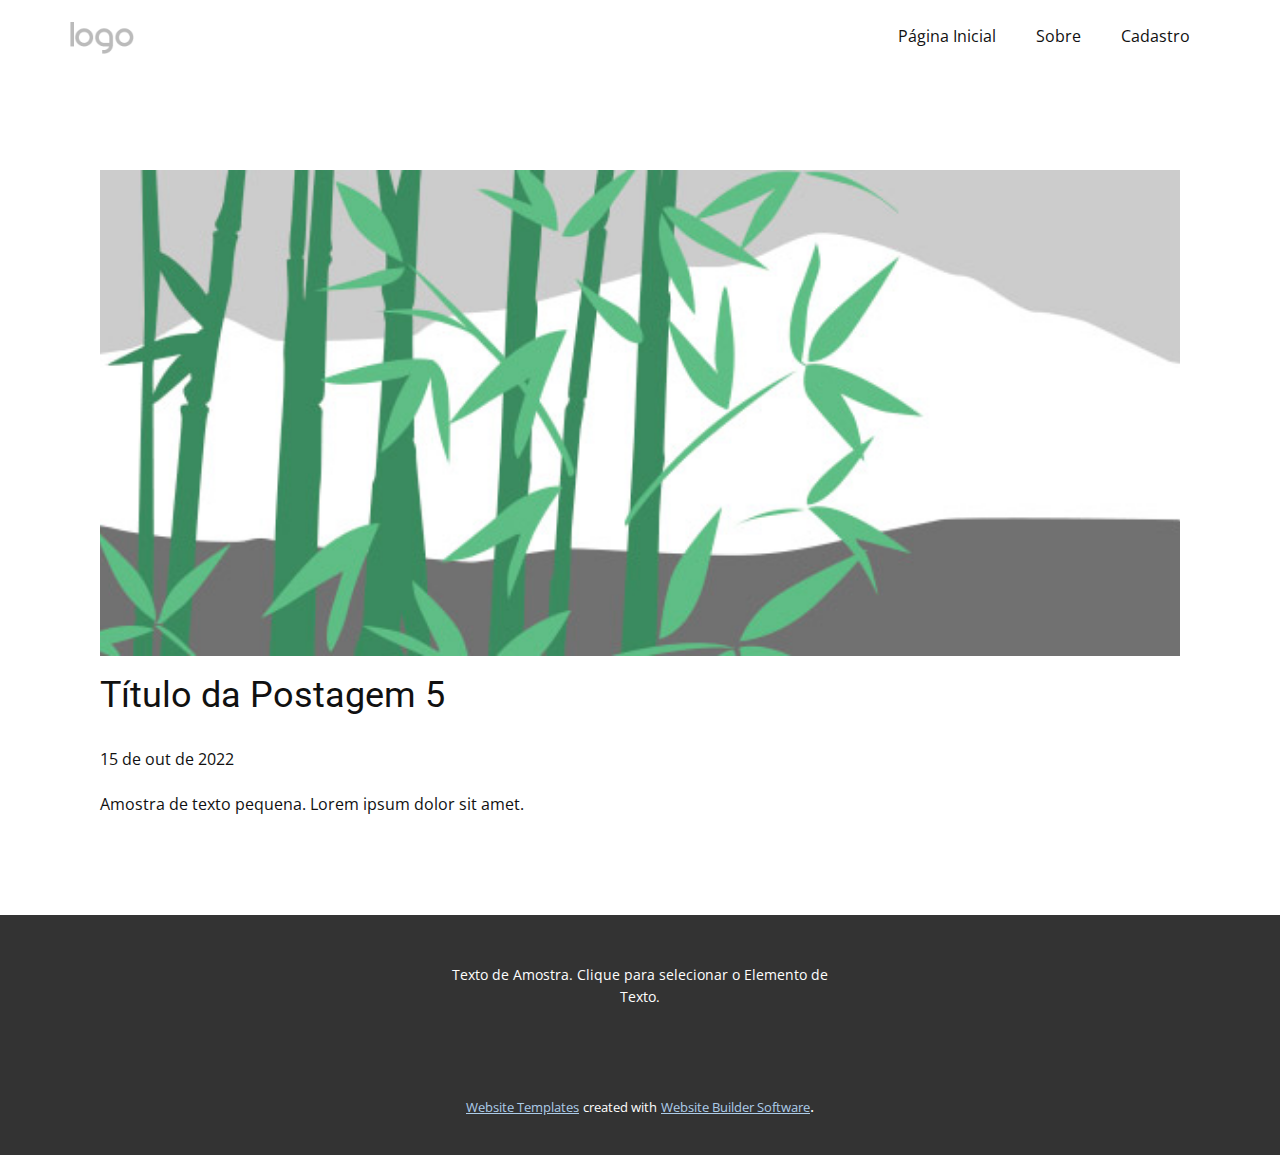
<file: blog/post-4.html>
<!doctype html>
<html style="font-size: 16px;" lang="pt"><head>
    <meta name="viewport" content="width=device-width, initial-scale=1.0">
    <meta charset="utf-8">
    <meta name="keywords" content="Título da Postagem 1">
    <meta name="description" content="">
    <title>Título da Postagem 5</title>
    <link rel="stylesheet" href="../nicepage.css" media="screen">
<link rel="stylesheet" href="../Post-Template.css" media="screen">
    <script class="u-script" type="text/javascript" src="../jquery.js" defer=""></script>
    <script class="u-script" type="text/javascript" src="../nicepage.js" defer=""></script>
    <meta name="generator" content="Nicepage 4.19.3, nicepage.com">
    <link id="u-theme-google-font" rel="stylesheet" href="https://fonts.googleapis.com/css?family=Roboto:100,100i,300,300i,400,400i,500,500i,700,700i,900,900i|Open+Sans:300,300i,400,400i,500,500i,600,600i,700,700i,800,800i">
    
    
    <script type="application/ld+json">{
		"@context": "http://schema.org",
		"@type": "Organization",
		"name": "",
		"logo": "images/default-logo.png"
}</script>
    <meta name="theme-color" content="#478ac9">
  </head>
  <body class="u-body u-xl-mode" data-lang="pt"><header class="u-clearfix u-header u-header" id="sec-f752"><div class="u-clearfix u-sheet u-sheet-1">
        <a href="https://nicepage.com" class="u-image u-logo u-image-1">
          <img src="../images/default-logo.png" class="u-logo-image u-logo-image-1">
        </a>
        <nav class="u-menu u-menu-one-level u-offcanvas u-menu-1">
          <div class="menu-collapse" style="font-size: 1rem; letter-spacing: 0px;">
            <a class="u-button-style u-custom-left-right-menu-spacing u-custom-padding-bottom u-custom-top-bottom-menu-spacing u-nav-link u-text-active-palette-1-base u-text-hover-palette-2-base" href="#">
              <svg class="u-svg-link" viewBox="0 0 24 24"><use xmlns:xlink="http://www.w3.org/1999/xlink" xlink:href="#menu-hamburger"></use></svg>
              <svg class="u-svg-content" version="1.1" id="menu-hamburger" viewBox="0 0 16 16" x="0px" y="0px" xmlns:xlink="http://www.w3.org/1999/xlink" xmlns="http://www.w3.org/2000/svg"><g><rect y="1" width="16" height="2"></rect><rect y="7" width="16" height="2"></rect><rect y="13" width="16" height="2"></rect>
</g></svg>
            </a>
          </div>
          <div class="u-custom-menu u-nav-container">
            <ul class="u-nav u-unstyled u-nav-1"><li class="u-nav-item"><a class="u-button-style u-nav-link u-text-active-palette-1-base u-text-hover-palette-2-base" href="../Página-Inicial.html" style="padding: 10px 20px;">Página Inicial</a>
</li><li class="u-nav-item"><a class="u-button-style u-nav-link u-text-active-palette-1-base u-text-hover-palette-2-base" href="../Sobre.html" style="padding: 10px 20px;">Sobre</a>
</li><li class="u-nav-item"><a class="u-button-style u-nav-link u-text-active-palette-1-base u-text-hover-palette-2-base" href="../Cadastro.html" style="padding: 10px 20px;">Cadastro</a>
</li></ul>
          </div>
          <div class="u-custom-menu u-nav-container-collapse">
            <div class="u-black u-container-style u-inner-container-layout u-opacity u-opacity-95 u-sidenav">
              <div class="u-inner-container-layout u-sidenav-overflow">
                <div class="u-menu-close"></div>
                <ul class="u-align-center u-nav u-popupmenu-items u-unstyled u-nav-2"><li class="u-nav-item"><a class="u-button-style u-nav-link" href="../Página-Inicial.html">Página Inicial</a>
</li><li class="u-nav-item"><a class="u-button-style u-nav-link" href="../Sobre.html">Sobre</a>
</li><li class="u-nav-item"><a class="u-button-style u-nav-link" href="../Cadastro.html">Cadastro</a>
</li></ul>
              </div>
            </div>
            <div class="u-black u-menu-overlay u-opacity u-opacity-70"></div>
          </div>
        </nav>
      </div></header>
    <section class="u-align-center u-clearfix u-section-1" id="sec-a426">
      <div class="u-clearfix u-sheet u-valign-middle-md u-valign-middle-sm u-valign-middle-xs u-sheet-1"><!--post_details--><!--post_details_options_json--><!--{"source":""}--><!--/post_details_options_json--><!--blog_post-->
        <div class="u-container-style u-expanded-width u-post-details u-post-details-1">
          <div class="u-container-layout u-valign-middle u-container-layout-1"><!--blog_post_image-->
            <img alt="" class="u-blog-control u-expanded-width u-image u-image-default u-image-1" src="../images/68f64b9d.jpeg"><!--/blog_post_image--><!--blog_post_header-->
            <h2 class="u-blog-control u-text u-text-1">Título da Postagem 5</h2><!--/blog_post_header--><!--blog_post_metadata-->
            <div class="u-blog-control u-metadata u-metadata-1"><!--blog_post_metadata_date-->
              <span class="u-meta-date u-meta-icon">15 de out de 2022</span><!--/blog_post_metadata_date--><!--blog_post_metadata_category-->
              <!--/blog_post_metadata_category--><!--blog_post_metadata_comments-->
              <!--/blog_post_metadata_comments-->
            </div><!--/blog_post_metadata--><!--blog_post_content-->
            <div class="u-align-justify u-blog-control u-post-content u-text u-text-2 fr-view">
  Amostra de texto pequena. Lorem ipsum dolor sit amet.
  </div><!--/blog_post_content-->
          </div>
        </div><!--/blog_post--><!--/post_details-->
      </div>
    </section>
    
    
    <footer class="u-align-center u-clearfix u-footer u-grey-80 u-footer" id="sec-f22d"><div class="u-clearfix u-sheet u-sheet-1">
        <p class="u-small-text u-text u-text-variant u-text-1">Texto de Amostra. Clique para selecionar o Elemento de Texto.</p>
      </div></footer>
    <section class="u-backlink u-clearfix u-grey-80">
      <a class="u-link" href="https://nicepage.com/website-templates" target="_blank">
        <span>Website Templates</span>
      </a>
      <p class="u-text">
        <span>created with</span>
      </p>
      <a class="u-link" href="" target="_blank">
        <span>Website Builder Software</span>
      </a>. 
    </section>
  
</body></html>
</file>
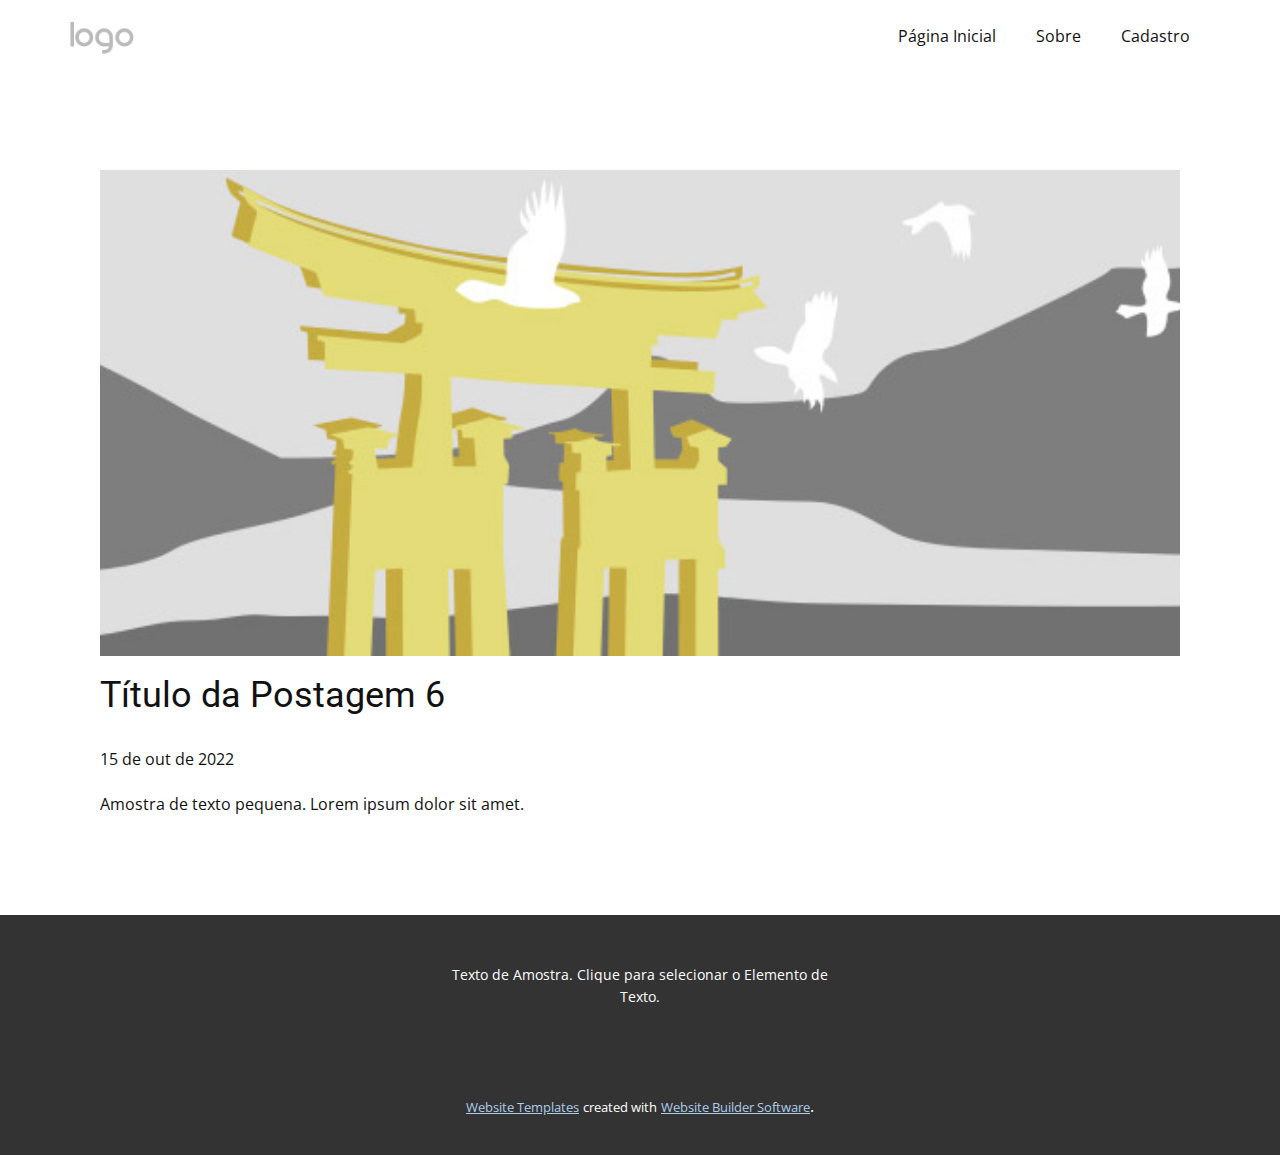
<file: blog/post-5.html>
<!doctype html>
<html style="font-size: 16px;" lang="pt"><head>
    <meta name="viewport" content="width=device-width, initial-scale=1.0">
    <meta charset="utf-8">
    <meta name="keywords" content="Título da Postagem 1">
    <meta name="description" content="">
    <title>Título da Postagem 6</title>
    <link rel="stylesheet" href="../nicepage.css" media="screen">
<link rel="stylesheet" href="../Post-Template.css" media="screen">
    <script class="u-script" type="text/javascript" src="../jquery.js" defer=""></script>
    <script class="u-script" type="text/javascript" src="../nicepage.js" defer=""></script>
    <meta name="generator" content="Nicepage 4.19.3, nicepage.com">
    <link id="u-theme-google-font" rel="stylesheet" href="https://fonts.googleapis.com/css?family=Roboto:100,100i,300,300i,400,400i,500,500i,700,700i,900,900i|Open+Sans:300,300i,400,400i,500,500i,600,600i,700,700i,800,800i">
    
    
    <script type="application/ld+json">{
		"@context": "http://schema.org",
		"@type": "Organization",
		"name": "",
		"logo": "images/default-logo.png"
}</script>
    <meta name="theme-color" content="#478ac9">
  </head>
  <body class="u-body u-xl-mode" data-lang="pt"><header class="u-clearfix u-header u-header" id="sec-f752"><div class="u-clearfix u-sheet u-sheet-1">
        <a href="https://nicepage.com" class="u-image u-logo u-image-1">
          <img src="../images/default-logo.png" class="u-logo-image u-logo-image-1">
        </a>
        <nav class="u-menu u-menu-one-level u-offcanvas u-menu-1">
          <div class="menu-collapse" style="font-size: 1rem; letter-spacing: 0px;">
            <a class="u-button-style u-custom-left-right-menu-spacing u-custom-padding-bottom u-custom-top-bottom-menu-spacing u-nav-link u-text-active-palette-1-base u-text-hover-palette-2-base" href="#">
              <svg class="u-svg-link" viewBox="0 0 24 24"><use xmlns:xlink="http://www.w3.org/1999/xlink" xlink:href="#menu-hamburger"></use></svg>
              <svg class="u-svg-content" version="1.1" id="menu-hamburger" viewBox="0 0 16 16" x="0px" y="0px" xmlns:xlink="http://www.w3.org/1999/xlink" xmlns="http://www.w3.org/2000/svg"><g><rect y="1" width="16" height="2"></rect><rect y="7" width="16" height="2"></rect><rect y="13" width="16" height="2"></rect>
</g></svg>
            </a>
          </div>
          <div class="u-custom-menu u-nav-container">
            <ul class="u-nav u-unstyled u-nav-1"><li class="u-nav-item"><a class="u-button-style u-nav-link u-text-active-palette-1-base u-text-hover-palette-2-base" href="../Página-Inicial.html" style="padding: 10px 20px;">Página Inicial</a>
</li><li class="u-nav-item"><a class="u-button-style u-nav-link u-text-active-palette-1-base u-text-hover-palette-2-base" href="../Sobre.html" style="padding: 10px 20px;">Sobre</a>
</li><li class="u-nav-item"><a class="u-button-style u-nav-link u-text-active-palette-1-base u-text-hover-palette-2-base" href="../Cadastro.html" style="padding: 10px 20px;">Cadastro</a>
</li></ul>
          </div>
          <div class="u-custom-menu u-nav-container-collapse">
            <div class="u-black u-container-style u-inner-container-layout u-opacity u-opacity-95 u-sidenav">
              <div class="u-inner-container-layout u-sidenav-overflow">
                <div class="u-menu-close"></div>
                <ul class="u-align-center u-nav u-popupmenu-items u-unstyled u-nav-2"><li class="u-nav-item"><a class="u-button-style u-nav-link" href="../Página-Inicial.html">Página Inicial</a>
</li><li class="u-nav-item"><a class="u-button-style u-nav-link" href="../Sobre.html">Sobre</a>
</li><li class="u-nav-item"><a class="u-button-style u-nav-link" href="../Cadastro.html">Cadastro</a>
</li></ul>
              </div>
            </div>
            <div class="u-black u-menu-overlay u-opacity u-opacity-70"></div>
          </div>
        </nav>
      </div></header>
    <section class="u-align-center u-clearfix u-section-1" id="sec-a426">
      <div class="u-clearfix u-sheet u-valign-middle-md u-valign-middle-sm u-valign-middle-xs u-sheet-1"><!--post_details--><!--post_details_options_json--><!--{"source":""}--><!--/post_details_options_json--><!--blog_post-->
        <div class="u-container-style u-expanded-width u-post-details u-post-details-1">
          <div class="u-container-layout u-valign-middle u-container-layout-1"><!--blog_post_image-->
            <img alt="" class="u-blog-control u-expanded-width u-image u-image-default u-image-1" src="../images/8ad73f3c.jpeg"><!--/blog_post_image--><!--blog_post_header-->
            <h2 class="u-blog-control u-text u-text-1">Título da Postagem 6</h2><!--/blog_post_header--><!--blog_post_metadata-->
            <div class="u-blog-control u-metadata u-metadata-1"><!--blog_post_metadata_date-->
              <span class="u-meta-date u-meta-icon">15 de out de 2022</span><!--/blog_post_metadata_date--><!--blog_post_metadata_category-->
              <!--/blog_post_metadata_category--><!--blog_post_metadata_comments-->
              <!--/blog_post_metadata_comments-->
            </div><!--/blog_post_metadata--><!--blog_post_content-->
            <div class="u-align-justify u-blog-control u-post-content u-text u-text-2 fr-view">
  Amostra de texto pequena. Lorem ipsum dolor sit amet.
  </div><!--/blog_post_content-->
          </div>
        </div><!--/blog_post--><!--/post_details-->
      </div>
    </section>
    
    
    <footer class="u-align-center u-clearfix u-footer u-grey-80 u-footer" id="sec-f22d"><div class="u-clearfix u-sheet u-sheet-1">
        <p class="u-small-text u-text u-text-variant u-text-1">Texto de Amostra. Clique para selecionar o Elemento de Texto.</p>
      </div></footer>
    <section class="u-backlink u-clearfix u-grey-80">
      <a class="u-link" href="https://nicepage.com/website-templates" target="_blank">
        <span>Website Templates</span>
      </a>
      <p class="u-text">
        <span>created with</span>
      </p>
      <a class="u-link" href="" target="_blank">
        <span>Website Builder Software</span>
      </a>. 
    </section>
  
</body></html>
</file>
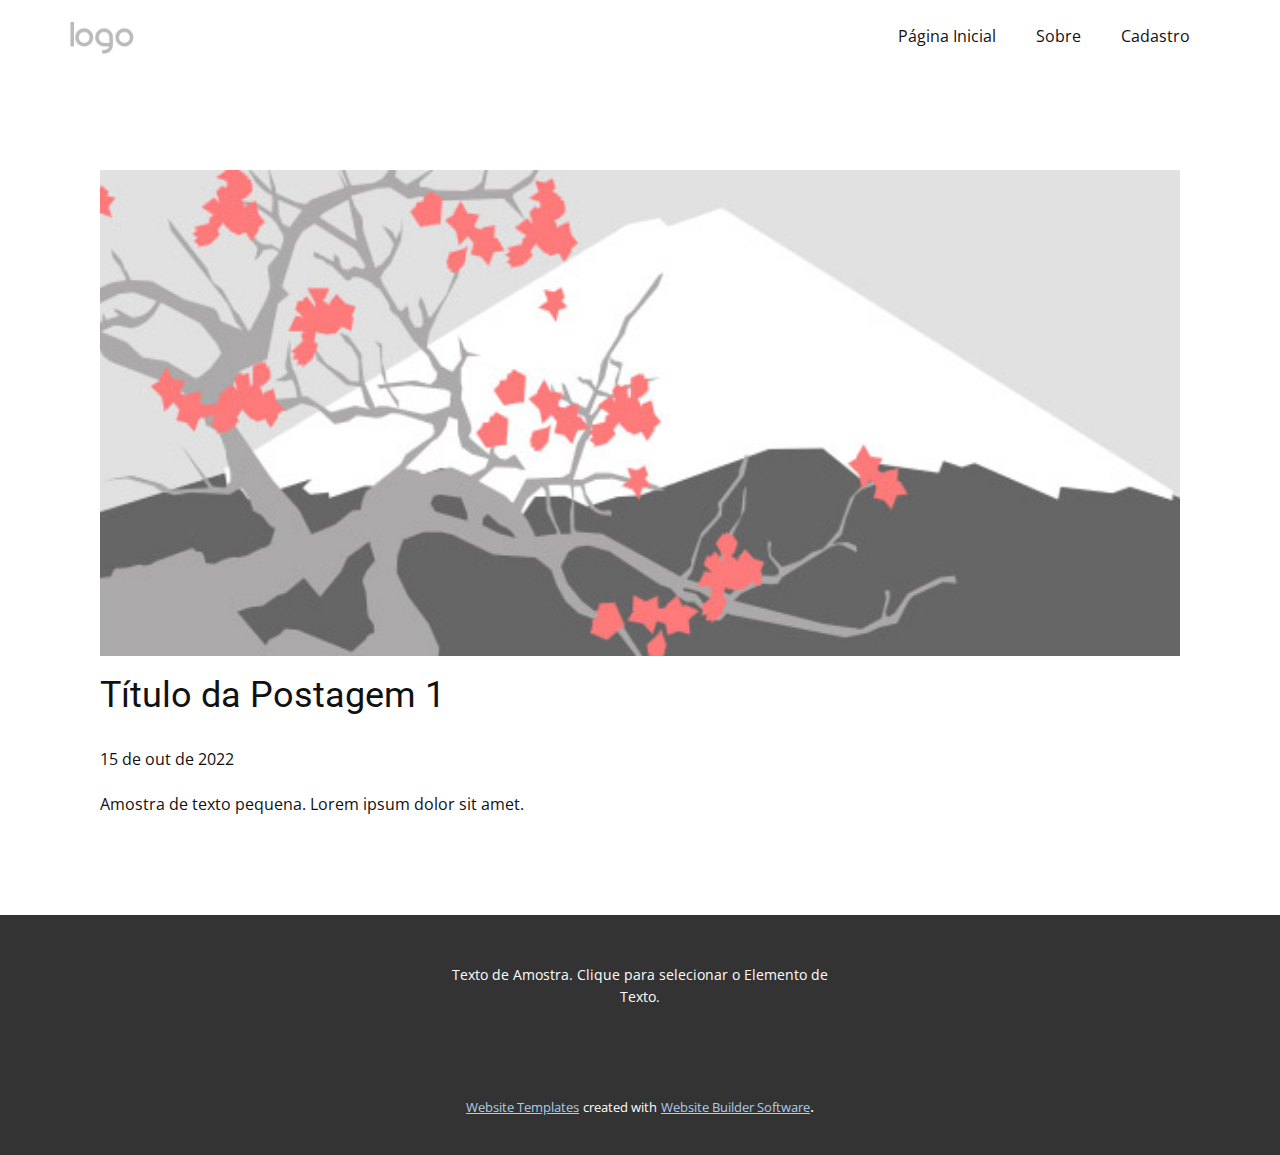
<file: blog/post.html>
<!doctype html>
<html style="font-size: 16px;" lang="pt"><head>
    <meta name="viewport" content="width=device-width, initial-scale=1.0">
    <meta charset="utf-8">
    <meta name="keywords" content="Título da Postagem 1">
    <meta name="description" content="">
    <title>Título da Postagem 1</title>
    <link rel="stylesheet" href="../nicepage.css" media="screen">
<link rel="stylesheet" href="../Post-Template.css" media="screen">
    <script class="u-script" type="text/javascript" src="../jquery.js" defer=""></script>
    <script class="u-script" type="text/javascript" src="../nicepage.js" defer=""></script>
    <meta name="generator" content="Nicepage 4.19.3, nicepage.com">
    <link id="u-theme-google-font" rel="stylesheet" href="https://fonts.googleapis.com/css?family=Roboto:100,100i,300,300i,400,400i,500,500i,700,700i,900,900i|Open+Sans:300,300i,400,400i,500,500i,600,600i,700,700i,800,800i">
    
    
    <script type="application/ld+json">{
		"@context": "http://schema.org",
		"@type": "Organization",
		"name": "",
		"logo": "images/default-logo.png"
}</script>
    <meta name="theme-color" content="#478ac9">
  </head>
  <body class="u-body u-xl-mode" data-lang="pt"><header class="u-clearfix u-header u-header" id="sec-f752"><div class="u-clearfix u-sheet u-sheet-1">
        <a href="https://nicepage.com" class="u-image u-logo u-image-1">
          <img src="../images/default-logo.png" class="u-logo-image u-logo-image-1">
        </a>
        <nav class="u-menu u-menu-one-level u-offcanvas u-menu-1">
          <div class="menu-collapse" style="font-size: 1rem; letter-spacing: 0px;">
            <a class="u-button-style u-custom-left-right-menu-spacing u-custom-padding-bottom u-custom-top-bottom-menu-spacing u-nav-link u-text-active-palette-1-base u-text-hover-palette-2-base" href="#">
              <svg class="u-svg-link" viewBox="0 0 24 24"><use xmlns:xlink="http://www.w3.org/1999/xlink" xlink:href="#menu-hamburger"></use></svg>
              <svg class="u-svg-content" version="1.1" id="menu-hamburger" viewBox="0 0 16 16" x="0px" y="0px" xmlns:xlink="http://www.w3.org/1999/xlink" xmlns="http://www.w3.org/2000/svg"><g><rect y="1" width="16" height="2"></rect><rect y="7" width="16" height="2"></rect><rect y="13" width="16" height="2"></rect>
</g></svg>
            </a>
          </div>
          <div class="u-custom-menu u-nav-container">
            <ul class="u-nav u-unstyled u-nav-1"><li class="u-nav-item"><a class="u-button-style u-nav-link u-text-active-palette-1-base u-text-hover-palette-2-base" href="../Página-Inicial.html" style="padding: 10px 20px;">Página Inicial</a>
</li><li class="u-nav-item"><a class="u-button-style u-nav-link u-text-active-palette-1-base u-text-hover-palette-2-base" href="../Sobre.html" style="padding: 10px 20px;">Sobre</a>
</li><li class="u-nav-item"><a class="u-button-style u-nav-link u-text-active-palette-1-base u-text-hover-palette-2-base" href="../Cadastro.html" style="padding: 10px 20px;">Cadastro</a>
</li></ul>
          </div>
          <div class="u-custom-menu u-nav-container-collapse">
            <div class="u-black u-container-style u-inner-container-layout u-opacity u-opacity-95 u-sidenav">
              <div class="u-inner-container-layout u-sidenav-overflow">
                <div class="u-menu-close"></div>
                <ul class="u-align-center u-nav u-popupmenu-items u-unstyled u-nav-2"><li class="u-nav-item"><a class="u-button-style u-nav-link" href="../Página-Inicial.html">Página Inicial</a>
</li><li class="u-nav-item"><a class="u-button-style u-nav-link" href="../Sobre.html">Sobre</a>
</li><li class="u-nav-item"><a class="u-button-style u-nav-link" href="../Cadastro.html">Cadastro</a>
</li></ul>
              </div>
            </div>
            <div class="u-black u-menu-overlay u-opacity u-opacity-70"></div>
          </div>
        </nav>
      </div></header>
    <section class="u-align-center u-clearfix u-section-1" id="sec-a426">
      <div class="u-clearfix u-sheet u-valign-middle-md u-valign-middle-sm u-valign-middle-xs u-sheet-1"><!--post_details--><!--post_details_options_json--><!--{"source":""}--><!--/post_details_options_json--><!--blog_post-->
        <div class="u-container-style u-expanded-width u-post-details u-post-details-1">
          <div class="u-container-layout u-valign-middle u-container-layout-1"><!--blog_post_image-->
            <img alt="" class="u-blog-control u-expanded-width u-image u-image-default u-image-1" src="../images/0fd3416c.jpeg"><!--/blog_post_image--><!--blog_post_header-->
            <h2 class="u-blog-control u-text u-text-1">Título da Postagem 1</h2><!--/blog_post_header--><!--blog_post_metadata-->
            <div class="u-blog-control u-metadata u-metadata-1"><!--blog_post_metadata_date-->
              <span class="u-meta-date u-meta-icon">15 de out de 2022</span><!--/blog_post_metadata_date--><!--blog_post_metadata_category-->
              <!--/blog_post_metadata_category--><!--blog_post_metadata_comments-->
              <!--/blog_post_metadata_comments-->
            </div><!--/blog_post_metadata--><!--blog_post_content-->
            <div class="u-align-justify u-blog-control u-post-content u-text u-text-2 fr-view">
  Amostra de texto pequena. Lorem ipsum dolor sit amet.
  </div><!--/blog_post_content-->
          </div>
        </div><!--/blog_post--><!--/post_details-->
      </div>
    </section>
    
    
    <footer class="u-align-center u-clearfix u-footer u-grey-80 u-footer" id="sec-f22d"><div class="u-clearfix u-sheet u-sheet-1">
        <p class="u-small-text u-text u-text-variant u-text-1">Texto de Amostra. Clique para selecionar o Elemento de Texto.</p>
      </div></footer>
    <section class="u-backlink u-clearfix u-grey-80">
      <a class="u-link" href="https://nicepage.com/website-templates" target="_blank">
        <span>Website Templates</span>
      </a>
      <p class="u-text">
        <span>created with</span>
      </p>
      <a class="u-link" href="" target="_blank">
        <span>Website Builder Software</span>
      </a>. 
    </section>
  
</body></html>
</file>
